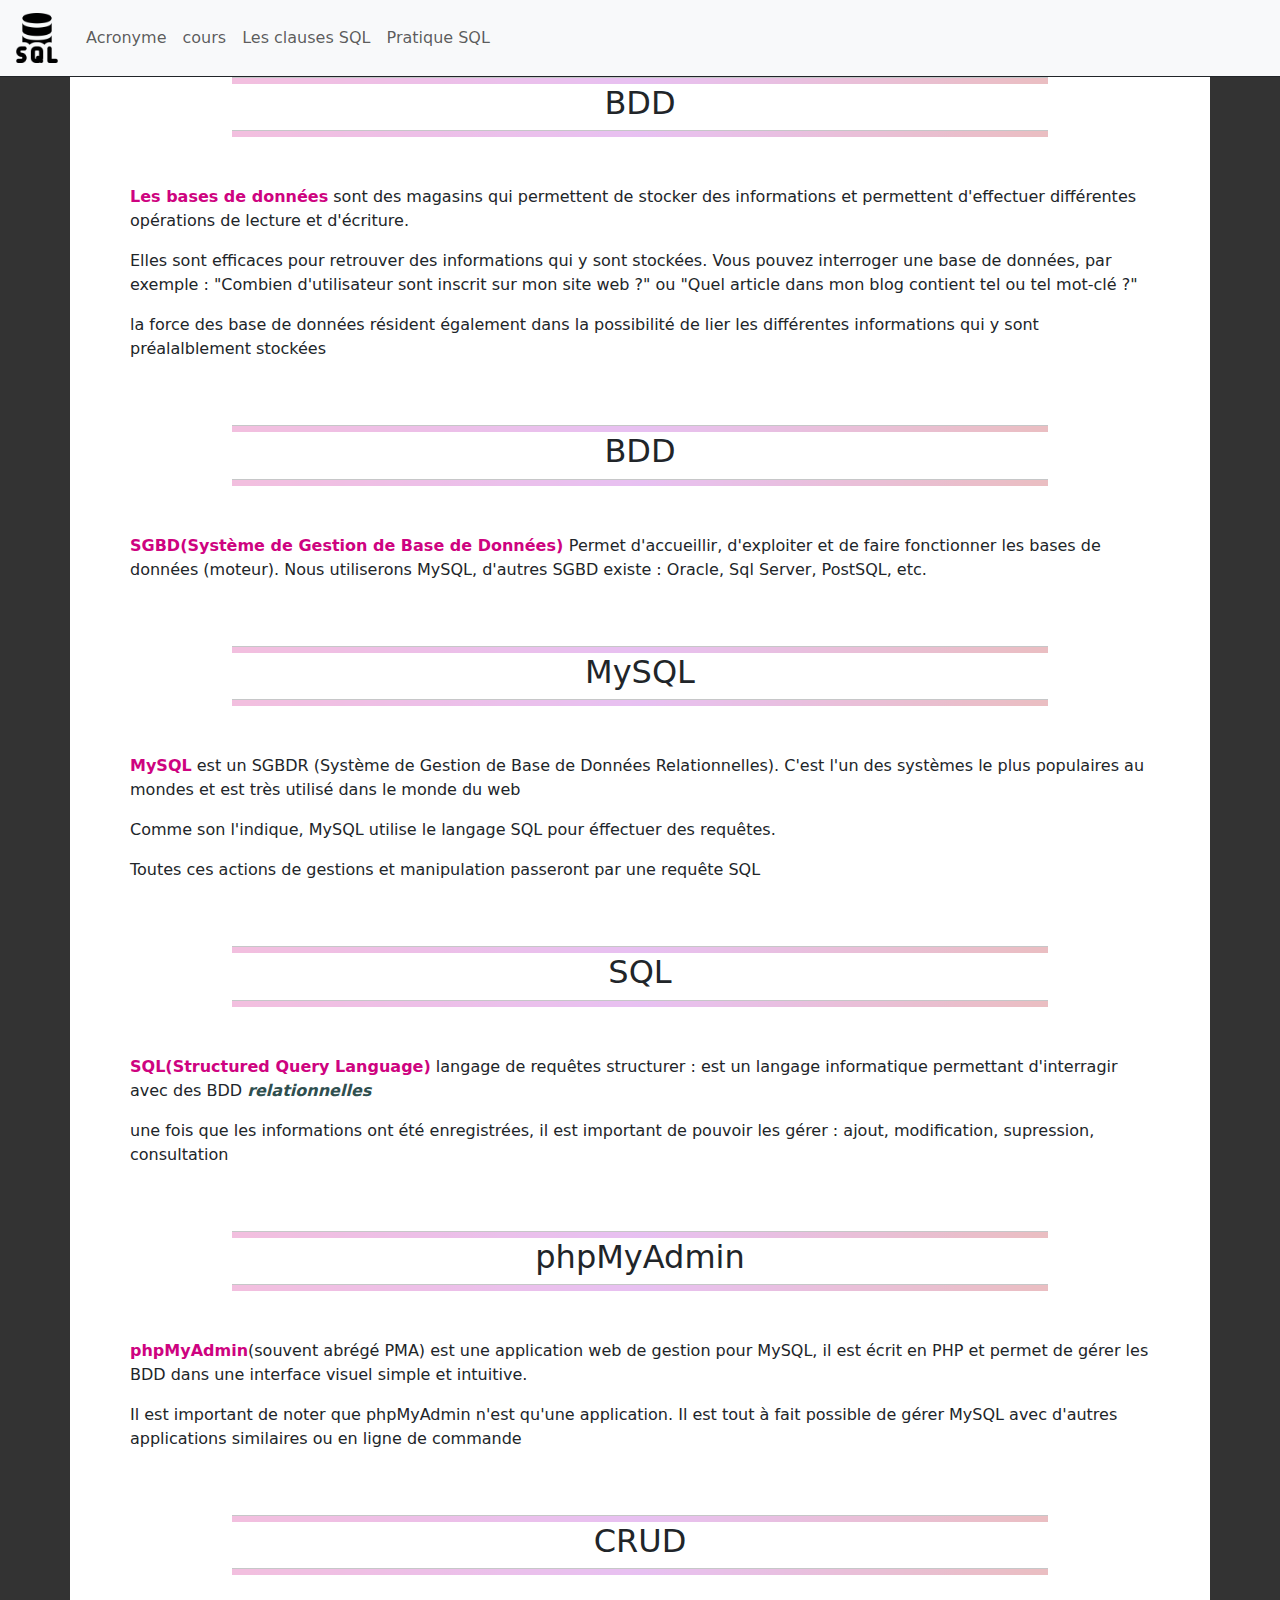
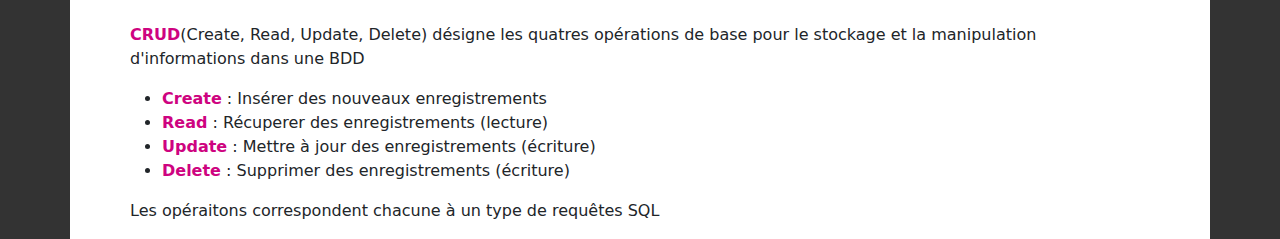
<file: 01_SQL/index.html>
<!DOCTYPE html>
<html lang="fr">
<head>
    <meta charset="UTF-8">
    <meta name="viewport" content="width=device-width, initial-scale=1.0">
    <!-- Link bootstrap -->
    <link href="https://cdn.jsdelivr.net/npm/bootstrap@5.3.3/dist/css/bootstrap.min.css" rel="stylesheet" integrity="sha384-QWTKZyjpPEjISv5WaRU9OFeRpok6YctnYmDr5pNlyT2bRjXh0JMhjY6hW+ALEwIH" crossorigin="anonymous">
    <!-- Google font -->
    <link rel="preconnect" href="https://fonts.googleapis.com">
    <link rel="preconnect" href="https://fonts.gstatic.com" crossorigin>
    <link href="https://fonts.googleapis.com/css2?family=Amatic+SC:wght@400;700&family=Open+Sans:ital,wght@0,300..800;1,300..800&display=swap" rel="stylesheet">
    <!-- feuille de style perso -->
    <link rel="stylesheet" href="assets/css/style.css">
    <title>Acronyme</title>
</head>
<body>
    <header>
        <nav class="navbar navbar-expand-sm navbar-light bg-light  border-bottom border-dark">
            <div class="container-fluid">
                 <a class="navbar-brand" href="#"><img src="assets/img/logo_sql.png" alt="logo"></a>
                 <button class="navbar-toggler d-lg-none" type="button" data-bs-toggle="collapse" data-bs-target="#collapsibleNavId" aria-controls="collapsibleNavId"
                      aria-expanded="false" aria-label="Toggle navigation">
                      <span class="navbar-toggler-icon"></span>
                 </button>
                 <div class="collapse navbar-collapse" id="collapsibleNavId">
                      <ul class="navbar-nav me-auto mt-2 mt-lg-0">
                           <li class="nav-item">
                                <a class="nav-link" href="index.html" >Acronyme</a>
                           </li>
                           <li class="nav-item">
                                <a class="nav-link" href="cours.html">cours</a>
                           </li>
                           <li class="nav-item">
                                <a class="nav-link" href="clause_sql.html">Les clauses SQL</a>
                           </li>
                           <li class="nav-item">
                                <a class="nav-link" href="pratique_sql.html">Pratique SQL</a>
                           </li>
                      </ul>
                 </div>
            </div>
       </nav>
    </header>
    <div class="container">
        <main>
            <div class="row px-5">
                <div class="col-sm-12 ">
                    <hr>
                        <h2 class="text-center">BDD</h2>
                    <hr>
                </div>
                <div class="col-sm-12 mt-5 ">
                    <p>
                        <strong>Les bases de données</strong> sont des magasins qui permettent de stocker des informations et permettent d'effectuer différentes opérations de lecture et d'écriture.
                    </p>
                    <p>
                        Elles sont efficaces pour retrouver des informations qui y sont stockées. Vous pouvez interroger une base de données, par exemple : "Combien d'utilisateur sont inscrit sur mon site web ?" ou "Quel article dans mon blog contient tel ou tel mot-clé ?"
                    </p>
                    <p>
                        la force des base de données résident également dans la possibilité de lier les différentes informations qui y sont préalalblement stockées
                    </p>
                </div>
            </div>
            <div class="row mt-5 px-5">
                <div class="col-sm-12 ">
                    <hr>
                        <h2 class="text-center">BDD</h2>
                    <hr>
                </div>
                <div class="col-sm-12 mt-5 ">
                    <p>
                        <strong>
                            <abbr>SGBD</abbr>(Système de Gestion de Base de Données)
                        </strong> Permet d'accueillir, d'exploiter et de faire fonctionner les bases de données (moteur). Nous utiliserons MySQL, d'autres SGBD existe : Oracle, Sql Server, PostSQL, etc.
                    </p>
                </div>
            </div>
            <div class="row mt-5 px-5">
                <div class="col-sm-12 ">
                    <hr>
                        <h2 class="text-center">MySQL</h2>
                    <hr>
                </div>
                <div class="col-sm-12 mt-5 ">
                    <p>
                        <strong>MySQL</strong>
                        est un SGBDR (Système de Gestion de Base de Données Relationnelles). C'est l'un des systèmes le plus populaires au mondes et est très utilisé dans le monde du web
                    </p>
                    <p>
                        Comme son l'indique, MySQL utilise le langage SQL pour éffectuer des requêtes.
                    </p>
                    <p>
                        Toutes ces actions de gestions et manipulation passeront par une requête SQL
                    </p>
                </div>
            </div>
            <div class="row mt-5 px-5">
                <div class="col-sm-12 ">
                    <hr>
                        <h2 class="text-center">SQL</h2>
                    <hr>
                </div>
                <div class="col-sm-12 mt-5 ">
                    <p>
                        <strong><abbr>SQL</abbr>(Structured Query Language)</strong> langage de requêtes structurer : est un langage informatique permettant d'interragir avec des BDD <strong><em>relationnelles</em></strong> 
                        
                    </p>
                    <p>une fois que les informations ont été enregistrées, il est important de pouvoir les gérer : ajout, modification, supression, consultation</p>
                </div>
            </div>
            <div class="row mt-5 px-5">
                <div class="col-sm-12 ">
                    <hr>
                        <h2 class="text-center">phpMyAdmin</h2>
                    <hr>
                </div>
                <div class="col-sm-12 mt-5 ">
                    <p><strong>phpMyAdmin</strong>(souvent abrégé PMA) est une  application web de gestion  pour MySQL, il est écrit en PHP et permet de gérer les BDD dans une interface visuel simple et intuitive.</p>
                    <p>Il est important  de noter que phpMyAdmin n'est qu'une application. Il est tout à fait possible de gérer MySQL avec d'autres applications similaires ou en ligne de commande</p>
                </div>
            </div>
            <div class="row mt-5 px-5">
                <div class="col-sm-12 ">
                    <hr>
                        <h2 class="text-center">CRUD</h2>
                    <hr>
                </div>
                <div class="col-sm-12 mt-5 ">
                    <p><strong>CRUD</strong>(Create, Read, Update, Delete) désigne les quatres opérations de base pour le stockage et la manipulation d'informations dans une BDD</p>
                    <ul>
                        <li><strong>Create</strong> : Insérer des nouveaux enregistrements</li>
                        <li><strong>Read</strong> : Récuperer des enregistrements (lecture)</li>
                        <li><strong>Update</strong> : Mettre à jour des enregistrements (écriture)</li>
                        <li><strong>Delete</strong> : Supprimer des enregistrements (écriture)</li>
                    </ul>
                    <p>Les opéraitons correspondent chacune à un type de requêtes SQL</p>
                </div>
            </div>
            

        </main>
    </div>







    <script src="https://cdn.jsdelivr.net/npm/bootstrap@5.3.3/dist/js/bootstrap.bundle.min.js" integrity="sha384-YvpcrYf0tY3lHB60NNkmXc5s9fDVZLESaAA55NDzOxhy9GkcIdslK1eN7N6jIeHz" crossorigin="anonymous"></script>
</body>
</html>
</file>
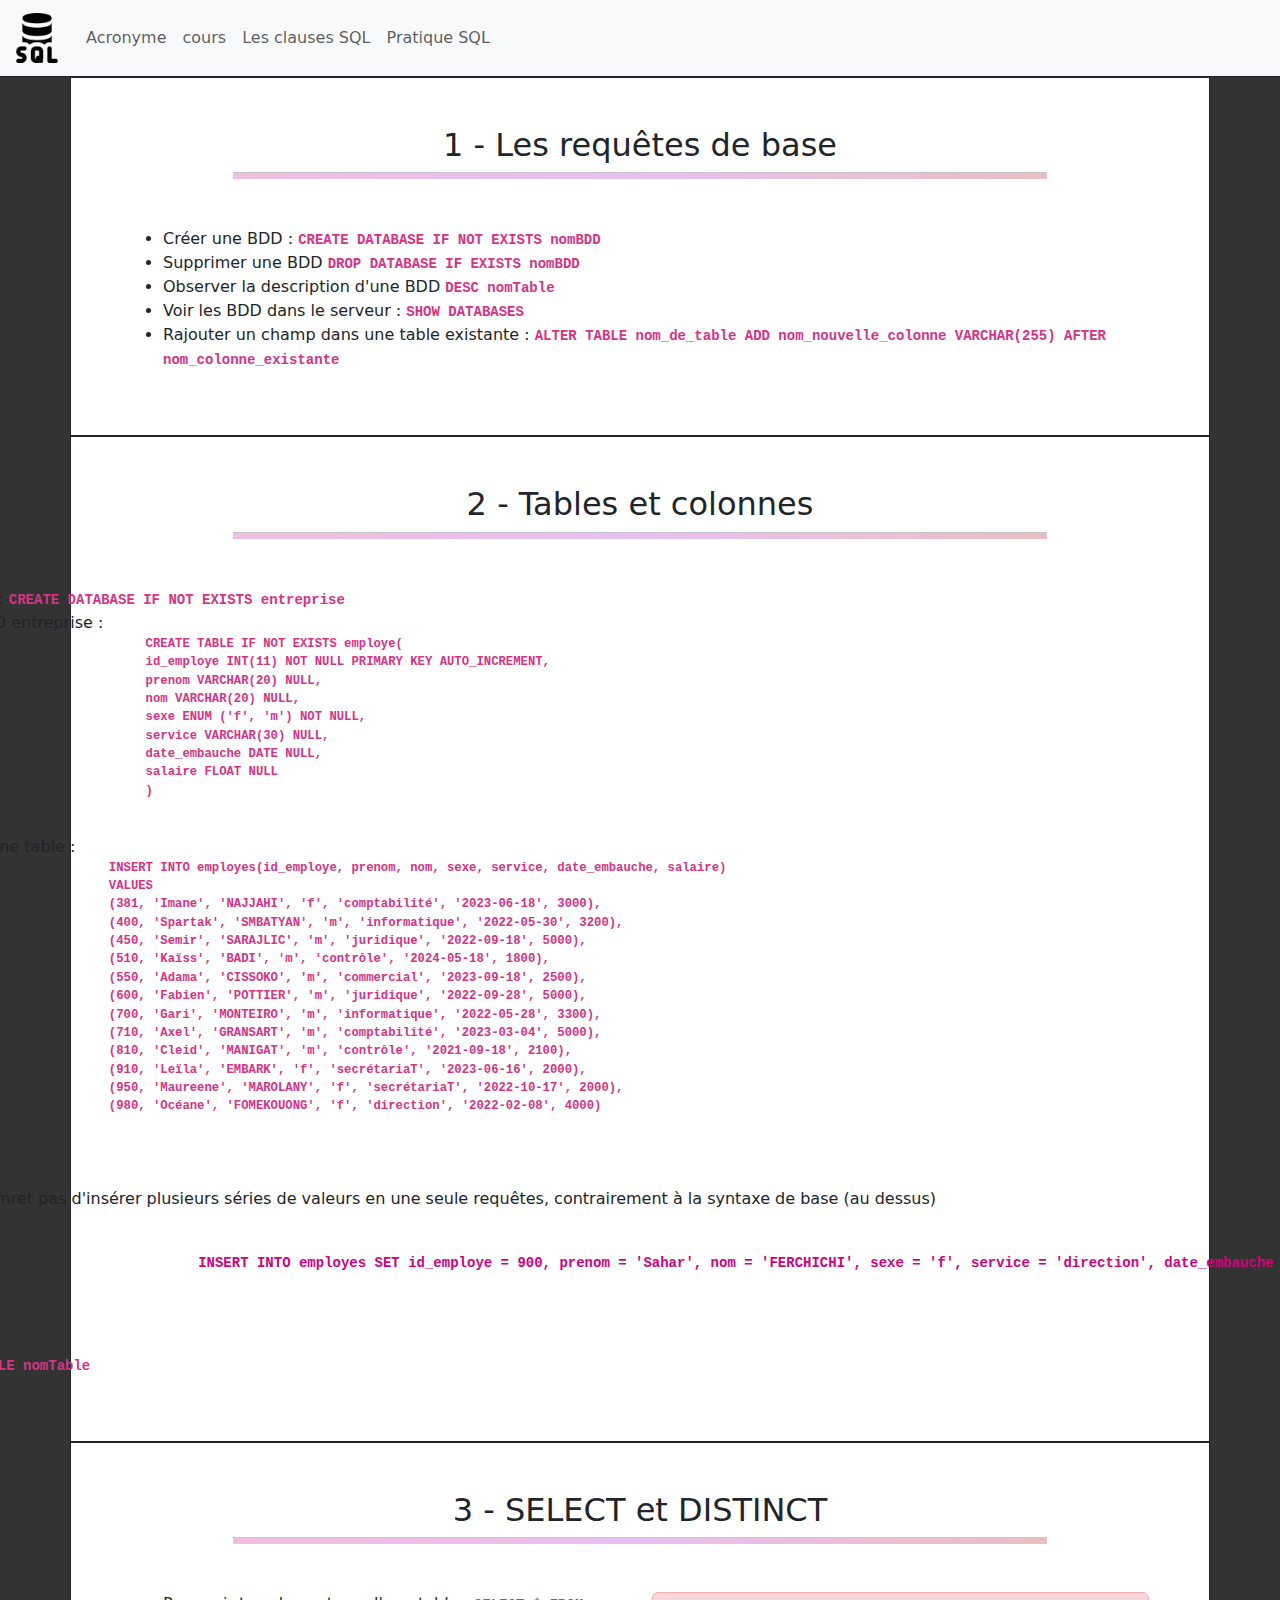
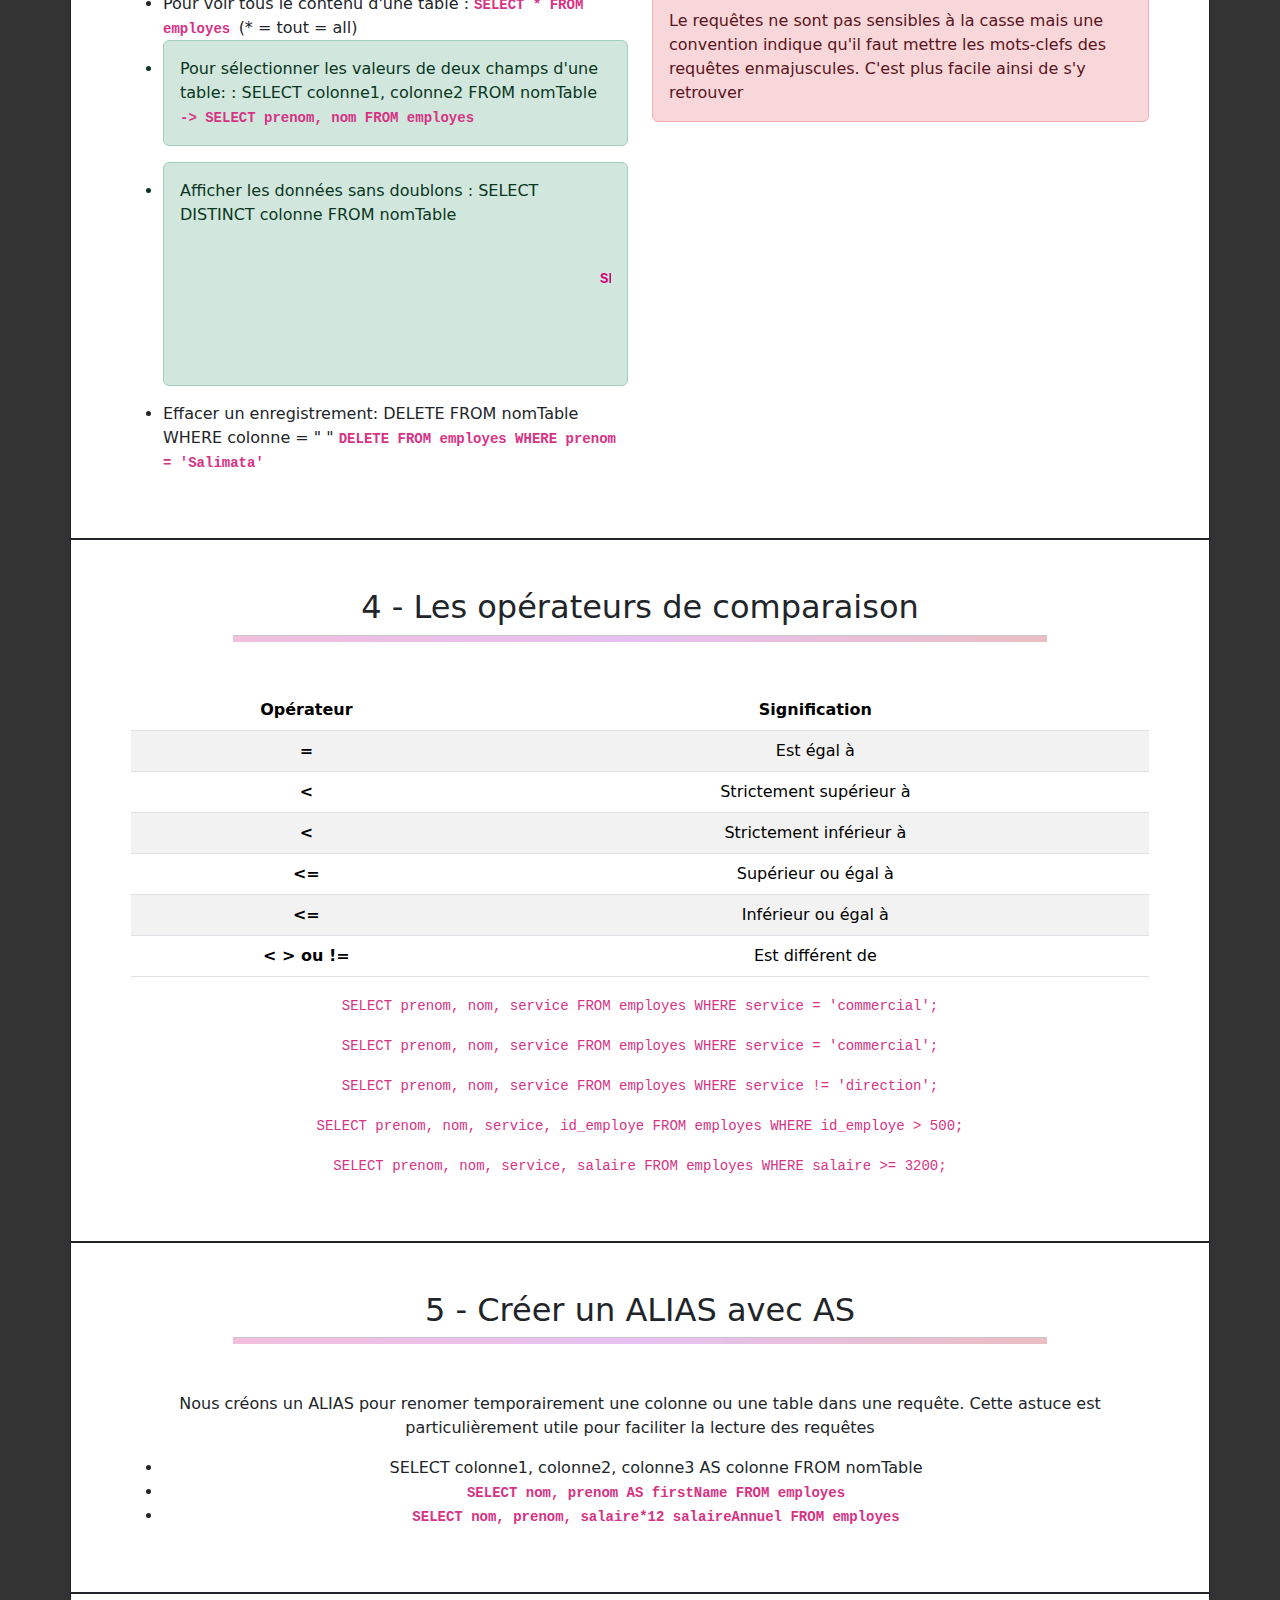
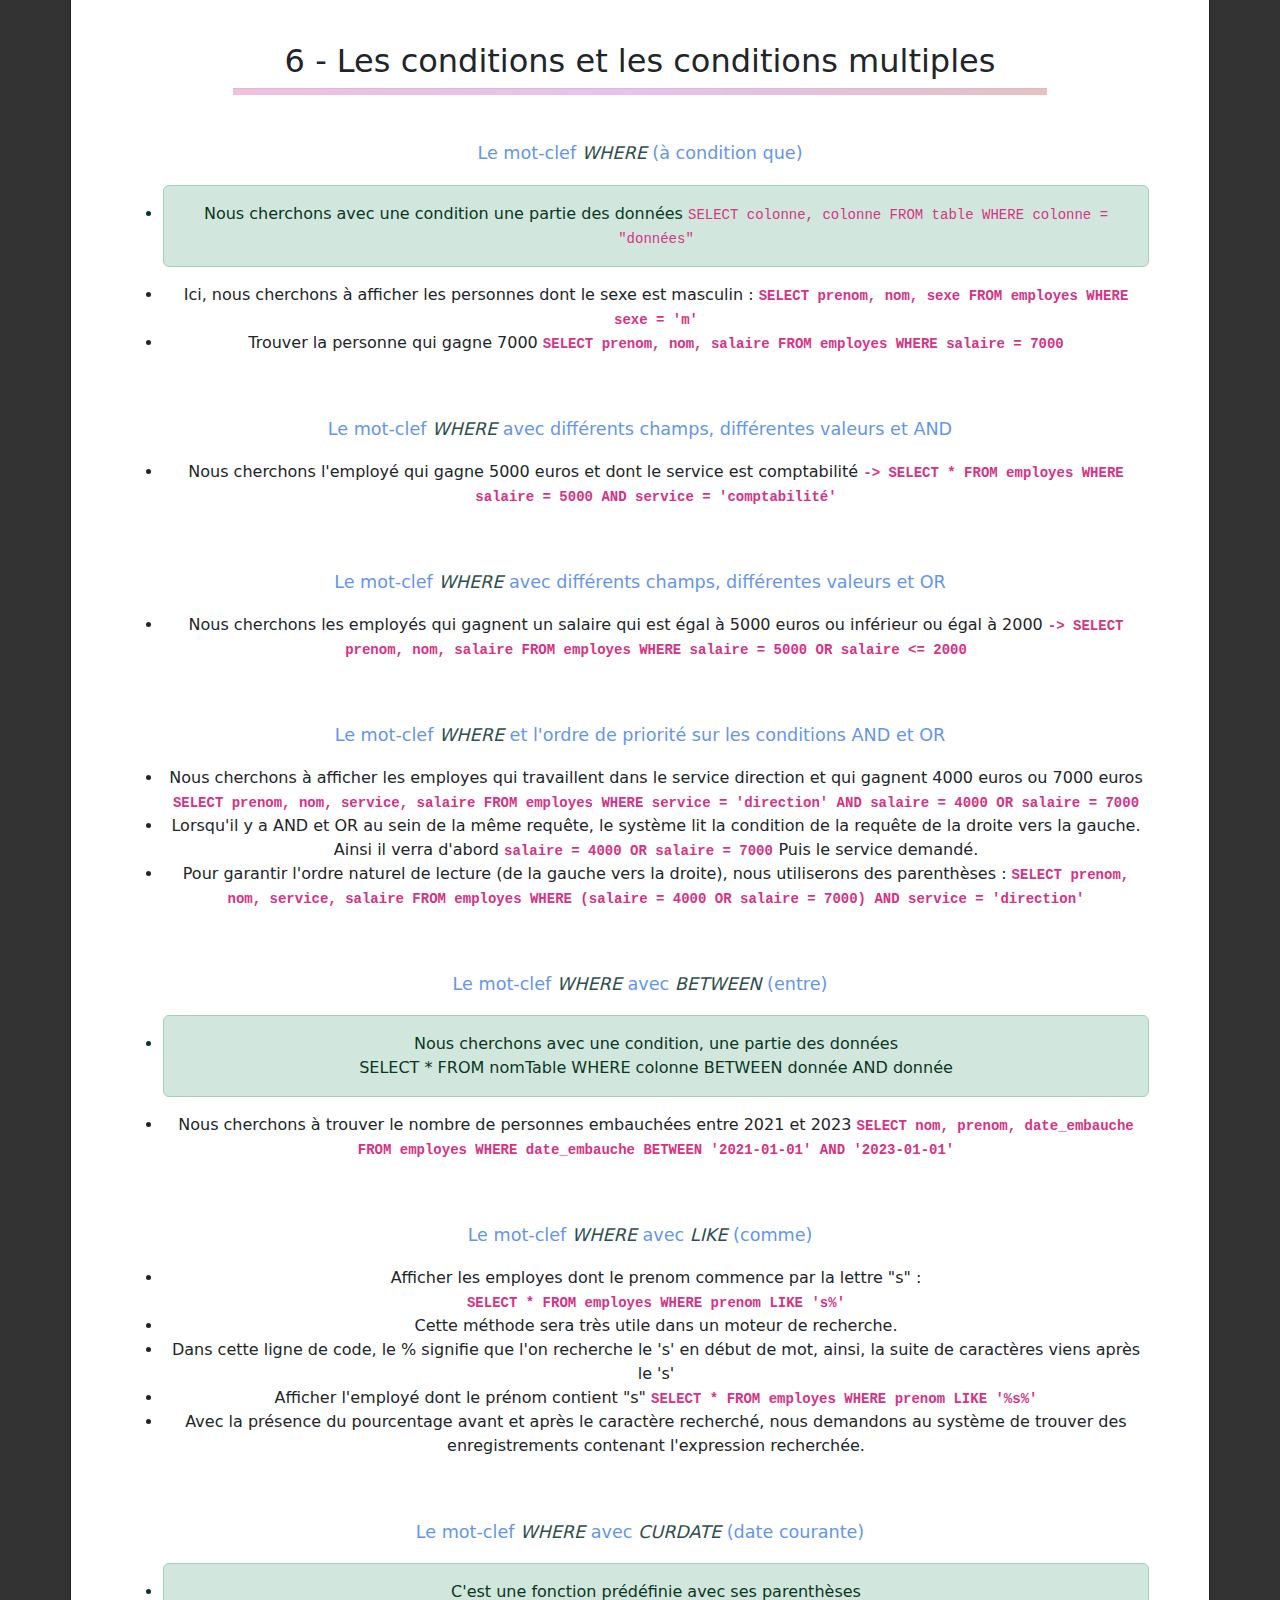
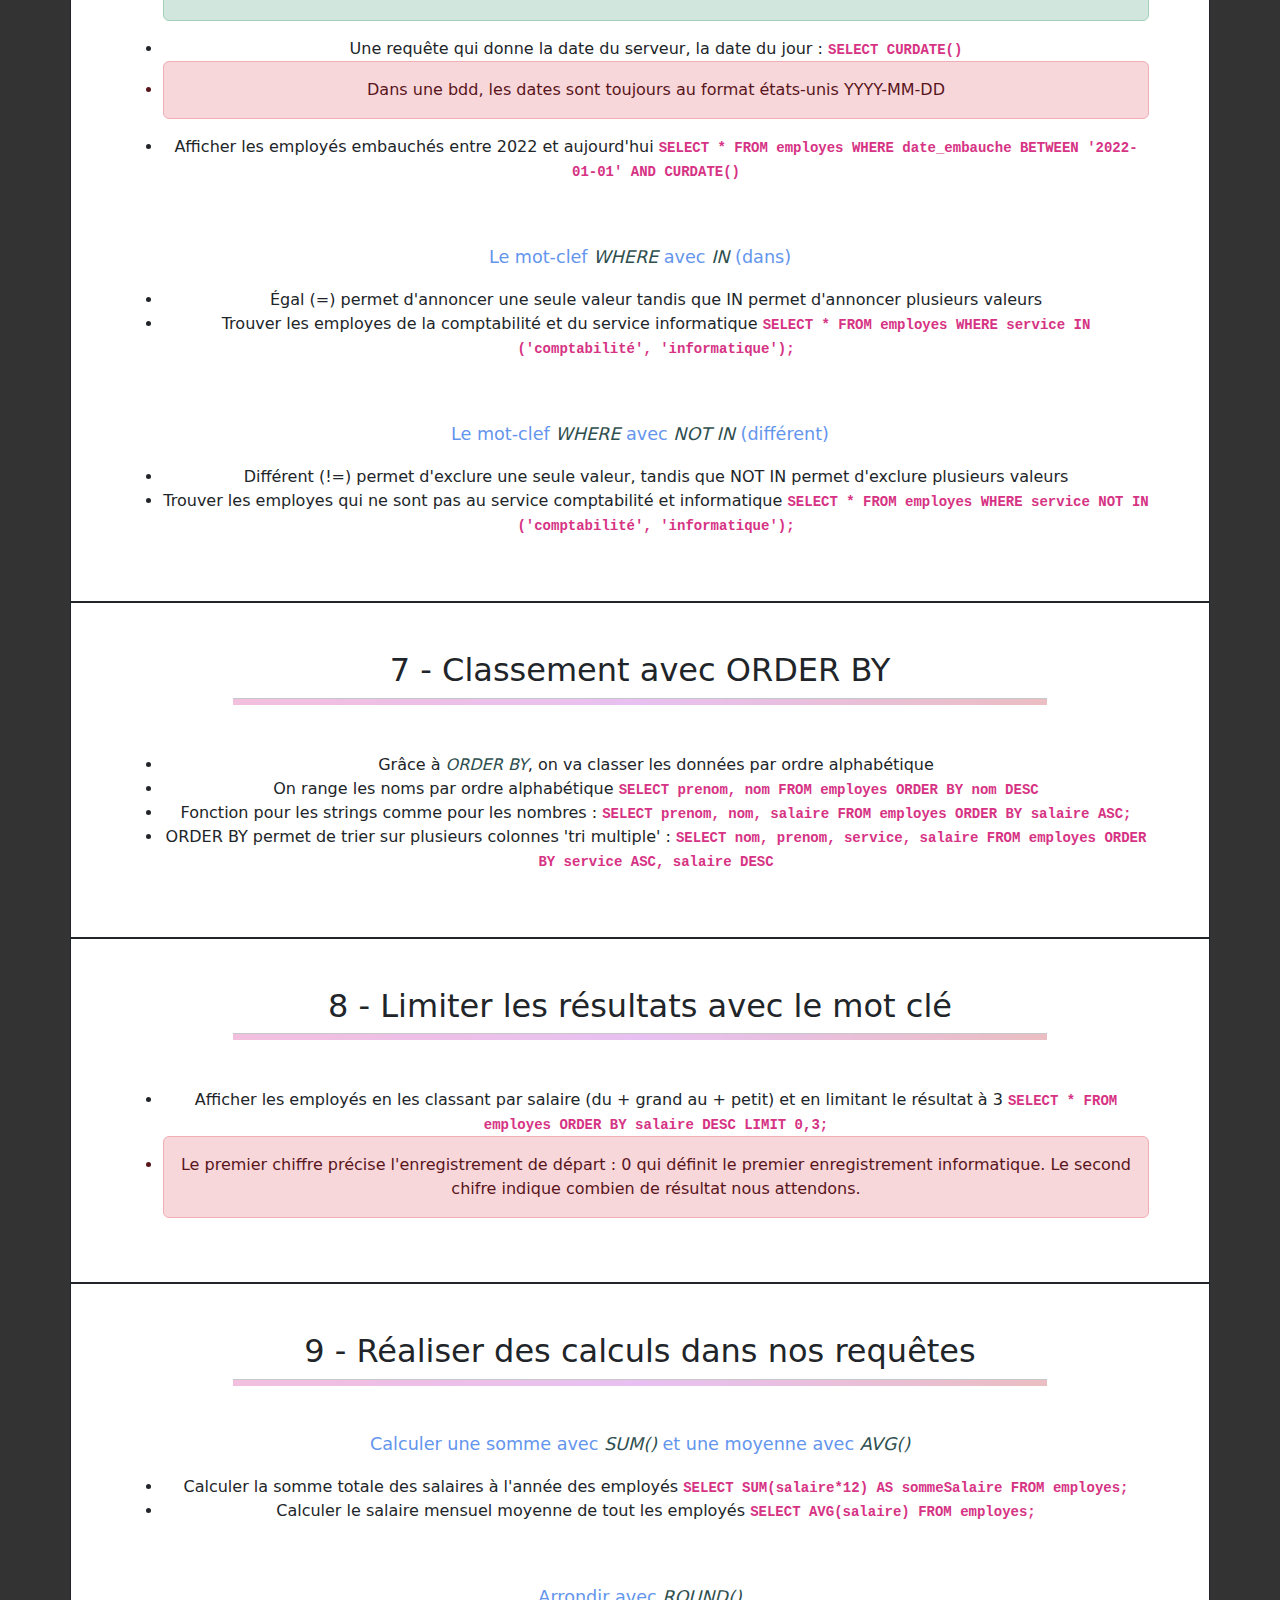
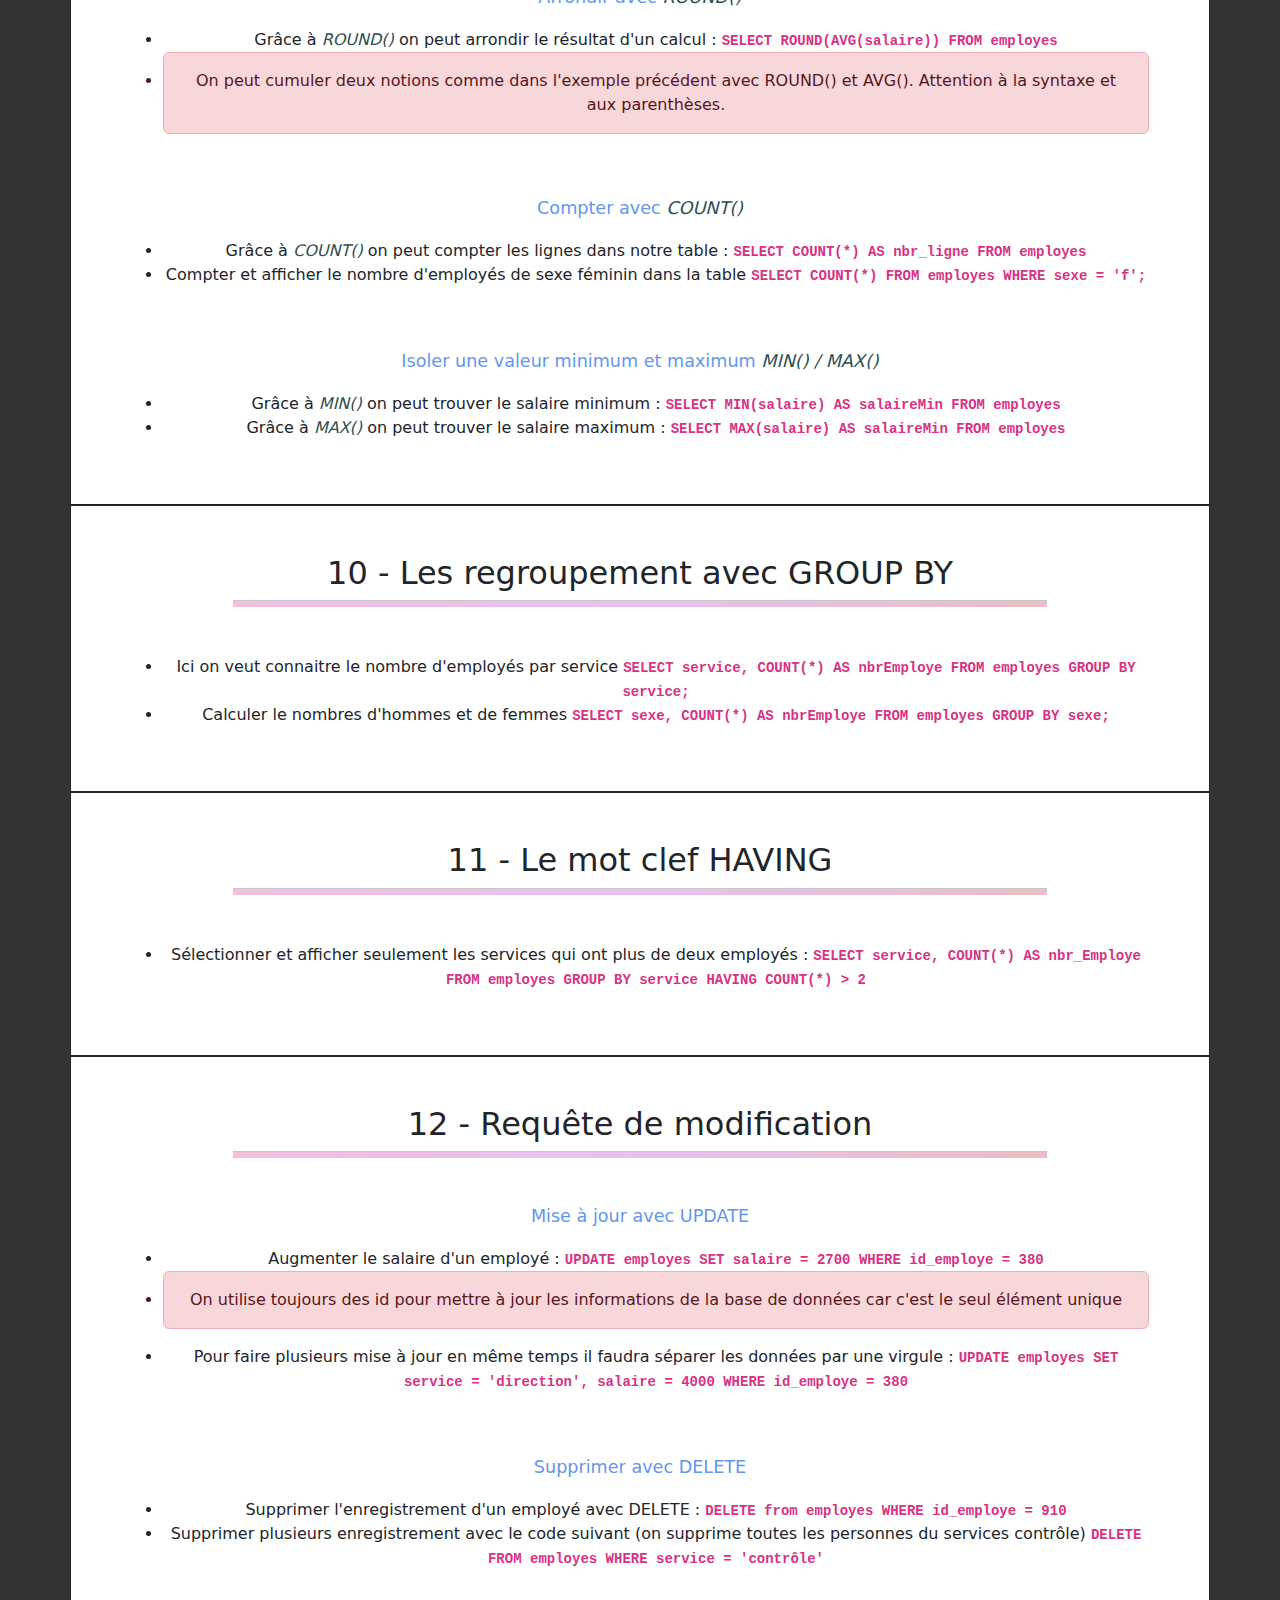
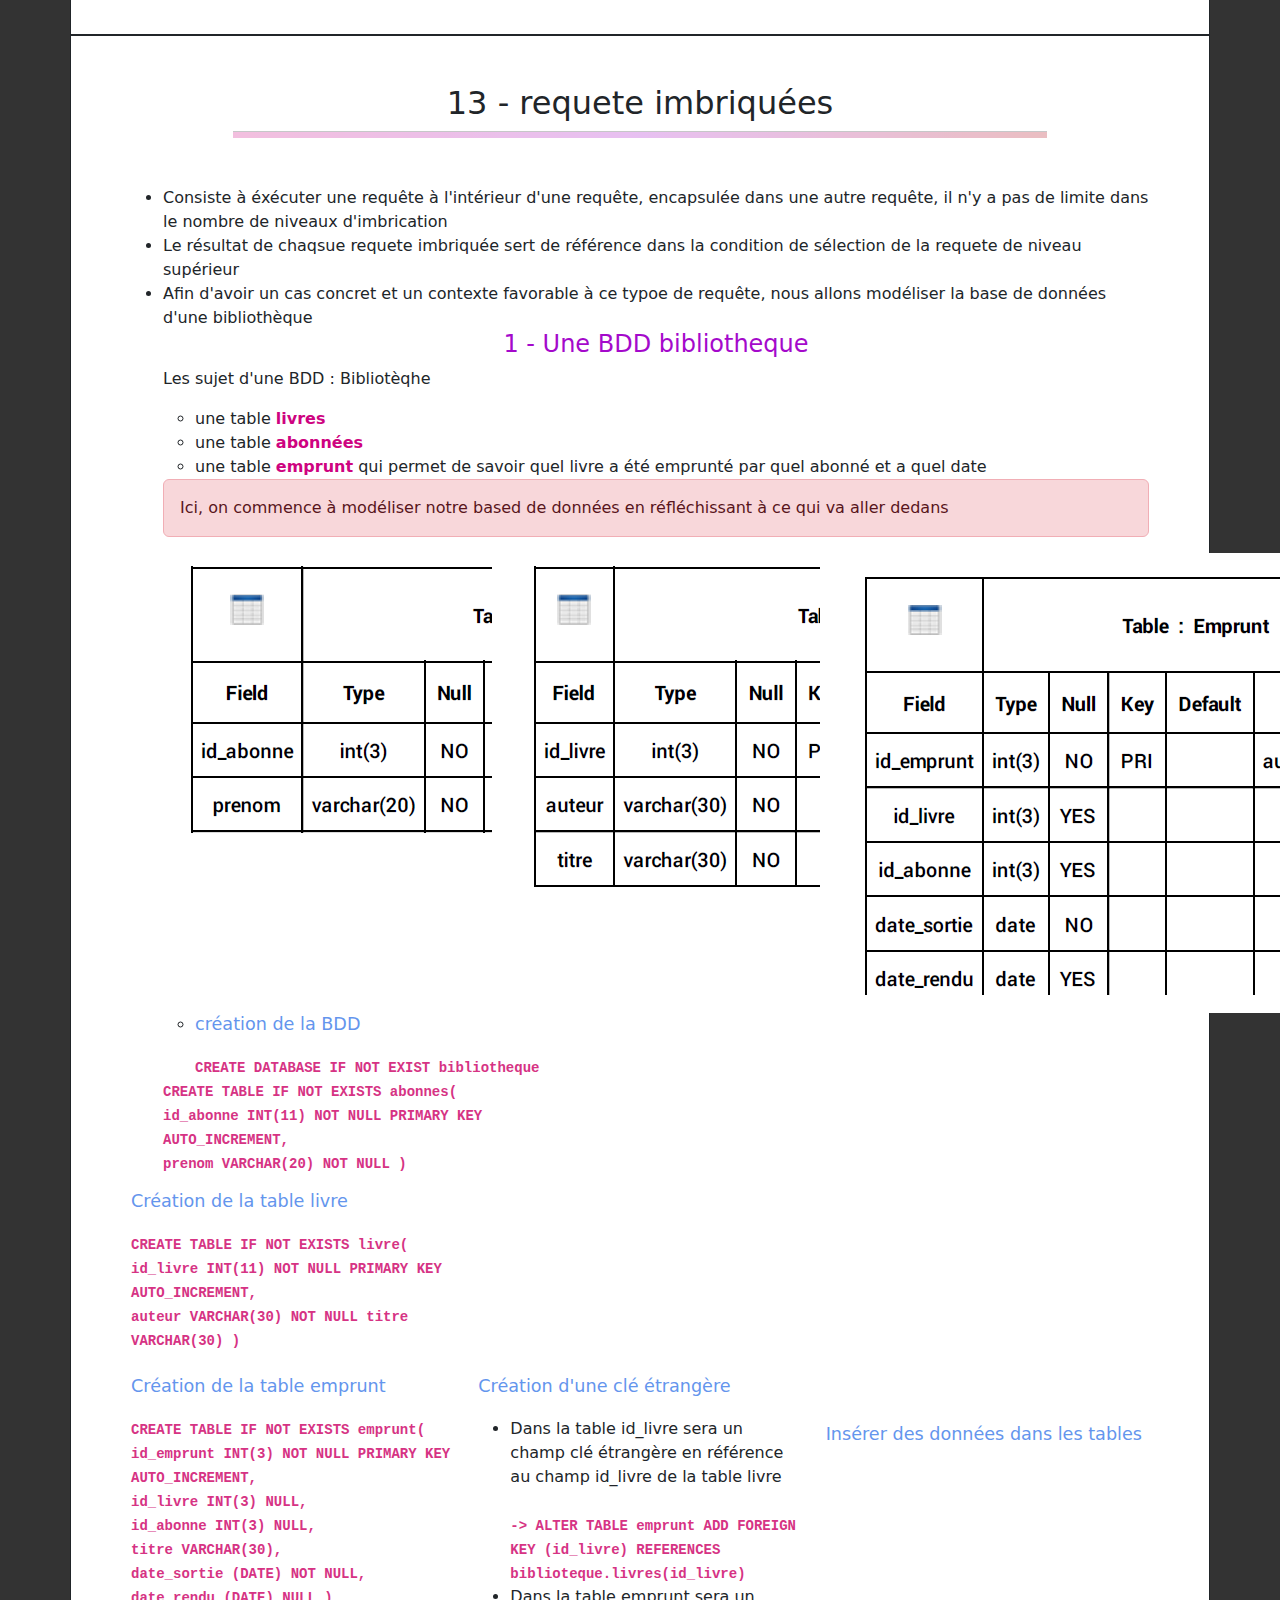
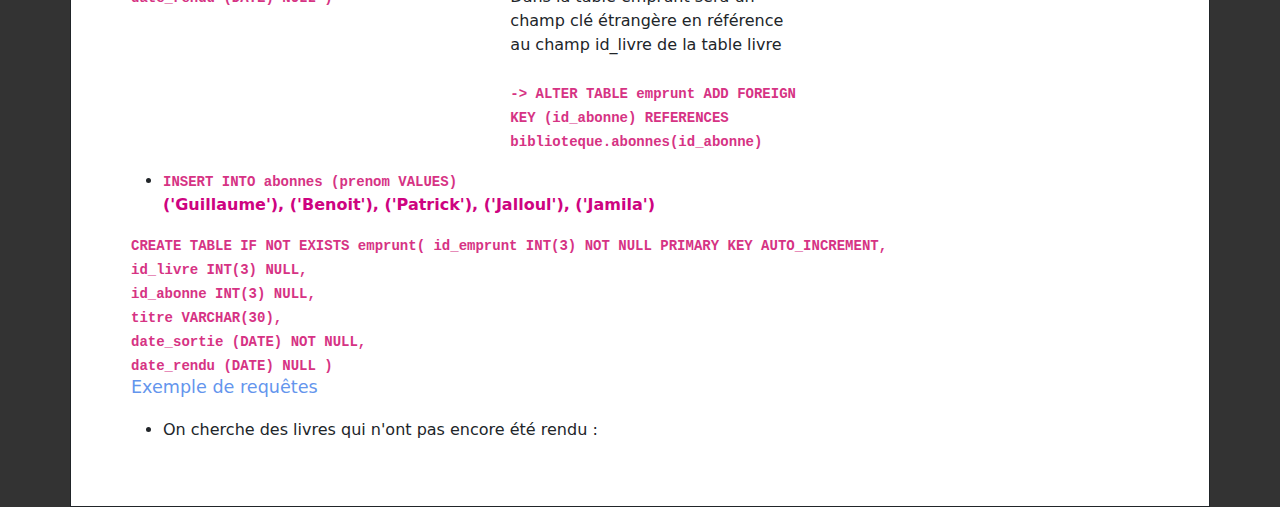
<file: 01_SQL/clause_SQL.html>
<!DOCTYPE html>
<html lang="fr">

<head>
     <meta charset="UTF-8">
     <meta name="viewport" content="width=device-width, initial-scale=1.0">
     <!-- Link bootstrap -->
     <link href="https://cdn.jsdelivr.net/npm/bootstrap@5.3.3/dist/css/bootstrap.min.css" rel="stylesheet"
          integrity="sha384-QWTKZyjpPEjISv5WaRU9OFeRpok6YctnYmDr5pNlyT2bRjXh0JMhjY6hW+ALEwIH" crossorigin="anonymous">
     <!-- Google font -->
     <link rel="preconnect" href="https://fonts.googleapis.com">
     <link rel="preconnect" href="https://fonts.gstatic.com" crossorigin>
     <link href="https://fonts.googleapis.com/css2?family=Amatic+SC:wght@400;700&family=Open+Sans:ital,wght@0,300..800;1,300..800&display=swap"
          rel="stylesheet">
     <!-- feuille de style perso -->
     <link rel="stylesheet" href="assets/css/style.css">
     <title>Acronyme</title>
</head>

<body>
     <header>
          <nav class="navbar navbar-expand-sm navbar-light bg-light  border-bottom border-dark">
               <div class="container-fluid">
                    <a class="navbar-brand" href="#"><img src="assets/img/logo_sql.png" alt="logo"></a>
                    <button class="navbar-toggler d-lg-none" type="button" data-bs-toggle="collapse"
                         data-bs-target="#collapsibleNavId" aria-controls="collapsibleNavId" aria-expanded="false"
                         aria-label="Toggle navigation">
                         <span class="navbar-toggler-icon"></span>
                    </button>
                    <div class="collapse navbar-collapse" id="collapsibleNavId">
                         <ul class="navbar-nav me-auto mt-2 mt-lg-0">
                              <li class="nav-item">
                                   <a class="nav-link" href="index.html">Acronyme</a>
                              </li>
                              <li class="nav-item">
                                   <a class="nav-link" href="cours.html">cours</a>
                              </li>
                              <li class="nav-item">
                                   <a class="nav-link" href="clause_sql.html">Les clauses SQL</a>
                              </li>
                              <li class="nav-item">
                                   <a class="nav-link" href="pratique_sql.html">Pratique SQL</a>
                              </li>
                         </ul>
                    </div>
               </div>
          </nav>
     </header>
     <div class="container">
          <main>
               <div class="row border border-dark p-5">
                    <div class="col-sm-12">
                         <h2 class="text-center ">1 - Les requêtes de base</h2>
                         <hr>
                    </div>
                    <div class="col-sm-12 d-flex justify-content-center mt-5">
                         <ul>
                              <li>
                                   Créer une BDD : <strong><code>CREATE DATABASE IF NOT EXISTS nomBDD</code></strong>
                              </li>
                              <li>
                                   Supprimer une BDD <strong><code>DROP DATABASE IF EXISTS nomBDD</code></strong>
                              </li>
                              <li>
                                   Observer la description d'une BDD <strong><code>DESC nomTable</code></strong>
                              </li>
                              <li>
                                   Voir les BDD dans le serveur : <strong><code>SHOW DATABASES</code></strong>
                              </li>
                              <li>
                                   Rajouter un champ dans une table existante : <strong> <code> ALTER TABLE nom_de_table ADD nom_nouvelle_colonne VARCHAR(255) AFTER nom_colonne_existante</code></strong>
                              </li>
                         </ul>
                    </div>
               </div>
               <div class="row border border-dark p-5">
                    <div class="col-sm-12">
                         <h2 class="text-center ">2 - Tables et colonnes</h2>
                         <hr>
                    </div>
                    <div class="col-sm-12 d-flex justify-content-center mt-5">
                         <ul>
                              <li>
                                   Créer une BDD 'entreprise' :
                                   <strong>
                                        <code>
                                             CREATE DATABASE IF NOT EXISTS entreprise
                                        </code>
                                   </strong>
                              </li>
                              <li>
                                   Créer une table dans la BDD entreprise : 
                                   <strong>
                                        <code>
                                             <pre>
                                                  CREATE TABLE IF NOT EXISTS employe(
                                                  id_employe INT(11) NOT NULL PRIMARY KEY AUTO_INCREMENT, 
                                                  prenom VARCHAR(20) NULL, 
                                                  nom VARCHAR(20) NULL, 
                                                  sexe ENUM ('f', 'm') NOT NULL, 
                                                  service VARCHAR(30) NULL, 
                                                  date_embauche DATE NULL, 
                                                  salaire FLOAT NULL 
                                                  )
                                             </pre>
                                        </code>
                                   </strong>
                              </li>
                              <li>
                                   Insérer des données dans une table :
                                   <strong>
                                        <code>
                                             <pre>
                                             INSERT INTO employes(id_employe, prenom, nom, sexe, service, date_embauche, salaire) 
                                             VALUES 
                                             (381, 'Imane', 'NAJJAHI', 'f', 'comptabilité', '2023-06-18', 3000),
                                             (400, 'Spartak', 'SMBATYAN', 'm', 'informatique', '2022-05-30', 3200),
                                             (450, 'Semir', 'SARAJLIC', 'm', 'juridique', '2022-09-18', 5000),
                                             (510, 'Kaïss', 'BADI', 'm', 'contrôle', '2024-05-18', 1800),
                                             (550, 'Adama', 'CISSOKO', 'm', 'commercial', '2023-09-18', 2500),
                                             (600, 'Fabien', 'POTTIER', 'm', 'juridique', '2022-09-28', 5000),
                                             (700, 'Gari', 'MONTEIRO', 'm', 'informatique', '2022-05-28', 3300),
                                             (710, 'Axel', 'GRANSART', 'm', 'comptabilité', '2023-03-04', 5000),
                                             (810, 'Cleid', 'MANIGAT', 'm', 'contrôle', '2021-09-18', 2100),
                                             (910, 'Leïla', 'EMBARK', 'f', 'secrétariaT', '2023-06-16', 2000),
                                             (950, 'Maureene', 'MAROLANY', 'f', 'secrétariaT', '2022-10-17', 2000),
                                             (980, 'Océane', 'FOMEKOUONG', 'f', 'direction', '2022-02-08', 4000)
                                             
                                             
                                             </pre>
                                        </code>
                                   </strong>

                              </li>
                              <li>
                                   Syntaxe alternative : ne pemret pas d'insérer plusieurs séries de valeurs en une seule
                                   requêtes, contrairement à la syntaxe de base (au dessus)
                                   <pre>
                                        <strong>
                                             <code>
                                                  INSERT INTO employes SET id_employe = 900, prenom = 'Sahar', nom = 'FERCHICHI', sexe = 'f', service = 'direction', date_embauche = '2022-06-06', salaire = 7000
                                             </code>
                                        </strong>
                                   </pre>
                              </li>
                              <li>
                                   Effacer une table : 
                                   <strong>
                                        <code>
                                             DROP TABLE nomTable
                                        </code>
                                   </strong>
                              </li>
                         </ul>
                    </div>
               </div>
               <div class="row border border-dark p-5">
                    <div class="col-sm-12">
                         <h2 class="text-center ">3 - SELECT et DISTINCT</h2>
                         <hr>
                    </div>
                    <div class="col-sm-12 col-md-6 mt-5">
                         <ul>
                              <li>Pour voir tous le contenu d'une table :
                                   <strong>
                                        <code>
                                             SELECT * FROM employes
                                        </code>
                                   </strong> 
                                   (* = tout = all)
                              </li>
                              <li class="alert alert-success ">
                                   Pour sélectionner les valeurs de deux champs d'une table:                                   :
                                   SELECT colonne1, colonne2 FROM nomTable <br>
                                   <strong>
                                        <code>
                                             -> SELECT prenom, nom FROM employes
                                        </code>
                                   </strong>
                              </li>
                              <li class="alert alert-success ">
                                   Afficher les données sans doublons : SELECT DISTINCT colonne FROM nomTable
                                   <pre>
                                        <strong>
                                             <code>
                                                  SELECT DISTINCT service FROM employes
                                             </code>
                                        </strong>
                                   </pre>
                              </li>
                              <li>
                                   Effacer un enregistrement: DELETE FROM nomTable WHERE colonne = " "
                                   <strong><code>DELETE FROM employes WHERE prenom = 'Salimata'</code></strong>
                              </li>
                         </ul>
                    </div>
                    <div class="col-sm-12 col-md-6 mt-5">
                         <p class="alert alert-danger">
                              Le requêtes ne sont pas sensibles à la casse mais une convention indique qu'il faut mettre
                              les mots-clefs des requêtes enmajuscules. C'est plus facile ainsi de s'y retrouver
                         </p>
                    </div>
               </div>
               <div class="row border border-dark p-5">
                    <div class="col-sm-12">
                         <h2 class="text-center ">4 - Les opérateurs de comparaison</h2>
                         <hr>
                    </div>
                    <div class="col-sm-12 mt-5 text-center">
                         <table class="table table-striped table-hover">
                              <thead>
                                   <tr>
                                        <th scope="col">Opérateur</th>
                                        <th scope="col">Signification</th>
                                   </tr>
                              </thead>
                              <tbody>
                                   <tr>
                                        <th scope="row">=</th>
                                        <td>Est égal à</td>
                                   </tr>
                                   <tr>
                                        <th scope="row">&lt;</th>
                                        <td>Strictement supérieur à</td>
                                   </tr>
                                   <tr>
                                        <th scope="row">&lt;</th>
                                        <td>Strictement inférieur à</td>
                                   </tr>
                                   <tr>
                                        <th scope="row">&lt;=</th>
                                        <td>Supérieur ou égal à</td>
                                   </tr>
                                   <tr>
                                        <th scope="row">&lt;=</th>
                                        <td>Inférieur ou égal à</td>
                                   </tr>
                                   <tr>
                                        <th scope="row">&lt; &gt; ou !=</th>
                                        <td>Est différent de </td>
                                   </tr>
                              </tbody>
                         </table>
                         <p><code>SELECT prenom, nom, service FROM employes WHERE service = 'commercial';</code></p>
                         <p><code>SELECT prenom, nom, service FROM employes WHERE service = 'commercial';</code></p>
                         <p><code>SELECT prenom, nom, service FROM employes WHERE service != 'direction';</code></p>
                         <p><code>SELECT prenom, nom, service, id_employe FROM employes WHERE id_employe > 500;</code>
                         </p>
                         <p><code>SELECT prenom, nom, service, salaire FROM employes WHERE salaire >= 3200;</code></p>
                    </div>
               </div>
               <div class="row border border-dark p-5">
                    <div class="col-sm-12">
                         <h2 class="text-center ">5 - Créer un ALIAS avec AS</h2>
                         <hr>
                    </div>
                    <div class="col-sm-12 mt-5 text-center">
                         <p>Nous créons un ALIAS pour renomer temporairement une colonne ou une table dans une requête.
                              Cette astuce est particulièrement utile pour faciliter la lecture des requêtes
                         </p>
                         <ul>
                              <li>SELECT colonne1, colonne2, colonne3 AS colonne FROM nomTable</li>
                              <li>
                                   <strong>
                                        <code>
                                             SELECT nom, prenom AS firstName FROM employes
                                             
                                        </code>
                                   </strong>
                              </li>
                              <li>
                                   <strong>
                                        <code>
                                             SELECT nom, prenom, salaire*12 salaireAnnuel FROM employes
                                             
                                        </code>
                                   </strong>
                              </li>
                         </ul>

                    </div>
               </div>
               <div class="row border border-dark p-5">
                    <div class="col-sm-12">
                         <h2 class="text-center ">6 - Les conditions et les conditions multiples</h2>
                         <hr>
                    </div>
                    <div class="col-sm-12 mt-5 text-center">
                         <h6 class="text-center">Le mot-clef <em>WHERE</em> (à condition que) </h6>
                         <ul>
                              <li class="alert alert-success">
                                   Nous cherchons avec une condition une partie des données
                                   <code>
                                        SELECT colonne, colonne FROM table WHERE colonne = "données"
                                   </code>
                              </li>
                              <li>
                                   Ici, nous cherchons à afficher les personnes dont le sexe est masculin :
                                   <strong>
                                        <code> SELECT prenom, nom, sexe FROM employes WHERE sexe = 'm'</code>
                                   </strong>
                              </li>
                              <li>
                                   Trouver la personne qui gagne 7000
                                   <strong>
                                        <code> SELECT prenom, nom, salaire FROM employes WHERE salaire = 7000</code>
                                   </strong>
                              </li>
                         </ul>
                    </div>
                    <div class="col-sm-12 mt-5 text-center">
                         <h6 class="text-center">Le mot-clef <em>WHERE</em> avec différents champs, différentes valeurs
                              et AND </h6>
                         <ul>
                              <li>
                                   Nous cherchons l'employé qui gagne 5000 euros et dont le service est comptabilité
                                   <strong>
                                        <code>
                                             -> SELECT * FROM employes WHERE salaire = 5000 AND service = 'comptabilité'
                                        </code>
                                   </strong>
                              </li>
                         </ul>
                    </div>
                    <div class="col-sm-12 mt-5 text-center">
                         <h6 class="text-center">Le mot-clef <em>WHERE</em> avec différents champs, différentes valeurs
                              et OR </h6>
                         <ul>
                              <li>
                                   Nous cherchons les employés qui gagnent un salaire qui est égal à 5000 euros ou inférieur ou égal à 2000
                                   <strong>
                                        <code>
                                             -> SELECT prenom, nom, salaire FROM employes WHERE salaire = 5000 OR salaire &lt;= 2000
                                        </code>
                                   </strong>
                              </li>
                         </ul>
                    </div>
                    <div class="col-sm-12 mt-5 text-center">
                         <h6 class="text-center">Le mot-clef <em>WHERE</em> et  l'ordre de priorité sur les conditions AND et OR </h6>
                         <ul>
                              <li> Nous cherchons à afficher les employes qui travaillent dans le service direction et qui gagnent 4000 euros ou 7000 euros
                                   <strong>
                                        <code>
                                             SELECT prenom, nom, service, salaire FROM employes WHERE service = 'direction' AND salaire = 4000 OR salaire = 7000 
                                        </code>
                                   </strong>
                              </li>
                              <li>
                                   Lorsqu'il y a AND et OR au sein de la même requête, le système lit la condition de la requête de la droite vers la gauche. Ainsi il verra d'abord
                                   <strong>
                                        <code>salaire = 4000 OR salaire = 7000</code>
                                   </strong>
                                   Puis le service demandé.
                              </li>
                              <li>
                                   Pour garantir l'ordre naturel de lecture (de la gauche vers la droite), nous utiliserons des parenthèses :
                                   <strong>
                                        <code>
                                             SELECT prenom, nom, service, salaire FROM employes WHERE (salaire = 4000 OR salaire = 7000) AND service = 'direction'
                                        </code>
                                   </strong>
                              </li>
                         </ul>
                    </div>
                    <div class="col-sm-12 mt-5 text-center">
                         <h6 class="text-center">Le mot-clef <em>WHERE</em> avec <em>BETWEEN</em> (entre) </h6>
                         <ul>
                              <li class="alert alert-success">Nous cherchons avec une condition, une partie des données
                                   <br>
                                   SELECT * FROM nomTable WHERE colonne BETWEEN donnée AND donnée

                              </li>
                              <li>
                                   Nous cherchons à trouver le nombre de personnes embauchées entre 2021 et 2023
                                   <strong>
                                        <code>
                                             SELECT nom, prenom, date_embauche FROM employes WHERE date_embauche BETWEEN '2021-01-01' AND '2023-01-01'
                                        </code>
                                   </strong>
                              </li>
                         </ul>
                    </div>
                    <div class="col-sm-12 mt-5 text-center">
                         <h6 class="text-center">Le mot-clef <em>WHERE</em> avec <em>LIKE</em> (comme) </h6>
                         <ul>
                              <li>Afficher les employes dont le prenom commence par la lettre "s" : <br>
                                   <strong>
                                        <code>
                                             SELECT * FROM employes WHERE prenom LIKE 's%'
                                        </code>
                                   </strong>
                              </li>
                              <li>Cette méthode sera très utile dans un moteur de recherche.</li>
                              <li>
                                   Dans cette ligne de code, le % signifie que l'on recherche le 's' en début de mot, ainsi, la suite de caractères viens après le 's'
                              </li>
                              <li>
                                   Afficher l'employé dont le prénom contient "s"
                                   <strong>
                                        <code>
                                             SELECT * FROM employes WHERE prenom LIKE '%s%'
                                        </code>
                                   </strong>
                              </li>
                              <li>
                                   Avec la présence du pourcentage avant et après le caractère recherché, nous demandons au système de trouver des enregistrements contenant l'expression recherchée.
                              </li>
                         </ul>
                    </div>
                    <div class="col-sm-12 mt-5 text-center">
                         <h6 class="text-center">Le mot-clef <em>WHERE</em> avec <em>CURDATE</em> (date courante) </h6>
                         <ul>
                              <li class="alert alert-success">
                                   C'est une fonction prédéfinie avec ses parenthèses  
                              </li>
                              <li>
                                   Une requête qui donne la date du serveur, la date du jour :
                                   <strong>
                                        <code>
                                             SELECT CURDATE()
                                        </code>
                                   </strong>
                              </li>
                              <li class="alert alert-danger">
                                   Dans une bdd, les dates sont toujours au format états-unis YYYY-MM-DD
                              </li>
                              <li>
                                   Afficher les employés embauchés entre 2022 et aujourd'hui
                                   <strong>
                                        <code>
                                             SELECT * FROM employes WHERE date_embauche BETWEEN '2022-01-01' AND CURDATE()
                                        </code>
                                   </strong>
                              </li>
                         </ul>
                    </div>
                    <div class="col-sm-12 mt-5 text-center">
                         <h6 class="text-center">Le mot-clef <em>WHERE</em> avec <em>IN</em> (dans) </h6>
                         <ul>
                             <li>
                              Égal (=) permet d'annoncer une seule valeur tandis que IN permet d'annoncer plusieurs valeurs
                             </li>
                             <li>
                              Trouver les employes de la comptabilité et du service informatique
                              <strong>
                                   <code>
                                        SELECT * FROM employes WHERE service IN ('comptabilité', 'informatique');
                                   </code>
                              </strong>
                             </li> 
                         </ul>
                    </div>
                    <div class="col-sm-12 mt-5 text-center">
                         <h6 class="text-center">Le mot-clef <em>WHERE</em> avec <em>NOT IN</em> (différent) </h6>
                         <ul>
                             <li>
                              Différent (!=) permet d'exclure une seule valeur, tandis que NOT IN permet d'exclure plusieurs valeurs
                             </li>
                             <li>
                              Trouver les employes qui ne sont pas au service comptabilité et informatique
                              <strong>
                                   <code>
                                        SELECT * FROM employes WHERE service NOT IN ('comptabilité', 'informatique');
                                   </code>
                              </strong>
                             </li> 
                         </ul>
                    </div>
                    
               </div>
               <div class="row border border-dark p-5">
                    <div class="col-sm-12">
                         <h2 class="text-center ">7 - Classement avec ORDER BY</h2>
                         <hr>
                    </div>
                    <div class="col-sm-12 mt-5 text-center">
                         <ul>
                             <li>
                                   Grâce à <em>ORDER BY</em>, on va classer les données par ordre alphabétique
                             </li>
                             <li>
                                   On range les noms par ordre alphabétique
                                   <strong>
                                        <code>
                                             SELECT prenom, nom FROM employes ORDER BY nom DESC
                                        </code>
                                   </strong>
                             </li>
                             <li>
                              Fonction pour les strings comme pour les nombres :
                              <strong>
                                   <code>
                                        SELECT prenom, nom, salaire FROM employes ORDER BY salaire ASC;
                                   </code>
                              </strong>
                             </li>
                             <li>
                              ORDER BY permet de trier sur plusieurs colonnes 'tri multiple' :
                              <strong>
                                   <code>
                                        SELECT nom, prenom, service, salaire FROM employes ORDER BY service ASC, salaire DESC
                                   </code>
                              </strong>
                             </li>
                         </ul>
                    </div>
                    
                    
               </div>
               <div class="row border border-dark p-5">
                    <div class="col-sm-12">
                         <h2 class="text-center ">8 - Limiter les résultats avec le mot clé</h2>
                         <hr>
                    </div>
                    <div class="col-sm-12 mt-5 text-center">
                         <ul>
                             <li>
                                   Afficher les employés en les classant par salaire (du + grand au + petit) et en limitant le résultat à 3
                                   <strong>
                                        <code>
                                             SELECT * FROM employes ORDER BY salaire DESC LIMIT 0,3;
                                        </code>
                                   </strong>
                             </li>
                             <li class="alert alert-danger">
                              Le premier chiffre précise l'enregistrement de départ : 0 qui définit le premier enregistrement informatique. Le second chifre indique combien de résultat nous attendons.
                             </li>
                         </ul>
                    </div>




               </div>
               <div class="row border border-dark p-5">
                    <div class="col-sm-12">
                         <h2 class="text-center ">9 - Réaliser des calculs dans nos requêtes</h2>
                         <hr>
                    </div>
                    <div class="col-sm-12 mt-5 text-center">
                         <h6>Calculer une somme avec <em>SUM()</em> et une moyenne avec <em>AVG()</em></h6>
                         <ul>
                              <li>Calculer la somme totale des salaires à l'année des employés
                                   <strong>
                                        <code>
                                             SELECT SUM(salaire*12) AS sommeSalaire FROM employes;
                                        </code>
                                   </strong>
                              </li>
                              <li>
                                   Calculer le salaire mensuel moyenne de tout les employés
                                   <strong>
                                        <code>
                                             SELECT AVG(salaire) FROM employes;
                                        </code>
                                   </strong>
                              </li>
                         </ul>
                         
                    </div>
                    <div class="col-sm-12 mt-5 text-center">
                         <h6>Arrondir avec <em>ROUND()</em> </h6>
                         <ul>
                              <li>
                                   Grâce à <em>ROUND()</em> on peut arrondir le résultat d'un calcul : 
                                   <strong>
                                        <code>
                                             SELECT ROUND(AVG(salaire)) FROM employes
                                        </code>
                                   </strong>
                              </li>
                              <li class="alert alert-danger">
                                   On peut cumuler deux notions comme dans l'exemple précédent avec ROUND() et AVG(). Attention à la syntaxe et aux parenthèses.
                              </li>
                         </ul>
                         
                    </div>
                    <div class="col-sm-12 mt-5 text-center">
                         <h6>Compter avec <em>COUNT()</em> </h6>
                         <ul>
                              <li>
                                   Grâce à <em>COUNT()</em> on peut compter les lignes dans notre table : 
                                   <strong>
                                        <code>
                                             SELECT COUNT(*) AS nbr_ligne FROM employes
                                        </code>
                                   </strong>
                              </li>
                              <li>
                                   Compter et afficher le nombre d'employés de sexe féminin dans la table
                                   <strong>
                                        <code>
                                             SELECT COUNT(*) FROM employes WHERE sexe = 'f';
                                        </code>
                                   </strong>

                              </li>
                              
                         </ul>
                         
                    </div>
                    <div class="col-sm-12 mt-5 text-center">
                         <h6>Isoler une valeur minimum et maximum <em>MIN() / MAX()</em></h6>
                         <ul>
                              <li>
                                   Grâce à <em>MIN()</em> on peut trouver le salaire minimum : 
                                   <strong>
                                        <code>
                                             SELECT MIN(salaire) AS salaireMin FROM employes
                                        </code>
                                   </strong>
                              </li>
                              <li>
                                   Grâce à <em>MAX()</em> on peut trouver le salaire maximum : 
                                   <strong>
                                        <code>
                                             SELECT MAX(salaire) AS salaireMin FROM employes
                                        </code>
                                   </strong>
                              </li>
                              
                         </ul>
                         
                    </div>







               </div>
               <div class="row border border-dark p-5">
                    <div class="col-sm-12">
                         <h2 class="text-center ">10 - Les regroupement avec GROUP BY</h2>
                         <hr>
                    </div>
                    <div class="col-sm-12 mt-5 text-center">
                         <ul>
                              <li>Ici on veut connaitre le nombre d'employés par service 
                                   <strong>
                                        <code>
                                             SELECT service, COUNT(*) AS nbrEmploye FROM employes GROUP BY service;
                                        </code>
                                   </strong>
                              </li>
                              <li>Calculer le nombres d'hommes et de femmes
                                   <strong>
                                        <code>
                                             SELECT sexe, COUNT(*) AS nbrEmploye FROM employes GROUP BY sexe;
                                        </code>
                                   </strong>

                              </li>
                         </ul>
                    </div>
               </div>
               <div class="row border border-dark p-5">
                    <div class="col-sm-12">
                         <h2 class="text-center ">11 - Le mot clef HAVING</h2>
                         <hr>
                    </div>
                    <div class="col-sm-12 mt-5 text-center">
                         <ul>
                              <li>
                                   Sélectionner et afficher seulement les services qui ont plus de deux employés : 
                                   <strong>
                                        <code>
                                             SELECT service, COUNT(*) AS nbr_Employe  FROM employes GROUP BY service HAVING COUNT(*) > 2
                                        </code>
                                   </strong>
                              </li>
                         </ul>
                    </div>
               </div>
               <div class="row border border-dark p-5">
                    <div class="col-sm-12">
                         <h2 class="text-center ">12 - Requête de modification</h2>
                         <hr>
                    </div>
                    <div class="col-sm-12 mt-5 text-center">
                         <h6 class="text-center">Mise à jour avec UPDATE</h6>
                         <ul>
                              <li>
                                   Augmenter le salaire d'un employé :
                                   <strong>
                                        <code>
                                             UPDATE employes SET salaire = 2700 WHERE id_employe = 380
                                        </code>
                                   </strong>
                              </li>
                              <li class="alert alert-danger">
                                   On utilise toujours des id pour mettre à jour les informations de la base de données car c'est le seul élément unique 
                              </li>
                              <li>Pour faire plusieurs mise à jour en même temps il faudra séparer les données par une virgule : 
                                   <strong>
                                        <code>
                                             UPDATE employes SET service = 'direction', salaire = 4000 WHERE id_employe = 380
                                        </code>
                                   </strong>

                              </li>
                         </ul>
                    </div>
                    <div class="col-sm-12 mt-5 text-center">
                         <h6 class="text-center">Supprimer avec DELETE</h6>
                         <ul>
                              <li>
                                   Supprimer l'enregistrement d'un employé avec DELETE :
                                   <strong>
                                        <code>
                                             DELETE from employes WHERE id_employe = 910
                                        </code>
                                   </strong>
                              </li>
                              
                              <li>
                                   Supprimer plusieurs enregistrement avec le code suivant (on supprime toutes les personnes du services contrôle)
                                   <strong>
                                        <code>
                                             DELETE FROM employes WHERE service = 'contrôle'
                                        </code>
                                   </strong>
                              </li>
                         </ul>
                    </div>






               </div>

               <div class="row border border-dark p-5">
                    <div class="col-sm-12">
                         <h2 class="text-center">13 - requete imbriquées</h2>
                         <hr>
                    </div>
                    <div class="col-sm-12 mt-5">
                         <ul>
                              <li>
                                   Consiste à éxécuter une requête à l'intérieur d'une requête, encapsulée dans une autre requête, il n'y a pas de limite dans le nombre de niveaux d'imbrication
                              </li>
                              <li>
                                   Le résultat de chaqsue requete imbriquée sert de référence dans la condition de sélection de la requete de niveau supérieur
                              </li>
                              <li>Afin d'avoir un cas concret et un contexte favorable à ce typoe de requête, nous allons modéliser la base de données d'une bibliothèque</li>

                              <h4 class="text-center"> 1 - Une BDD bibliotheque</h4>
                              <p>Les sujet d'une BDD : Bibliotèqhe</p>
                              <ul>
                                   <li>une table <strong>livres</strong></li>
                                   <li>une table <strong>abonnées</strong></li>
                                   <li>une table <strong>emprunt</strong> qui permet de savoir quel livre a été emprunté par quel abonné et a quel date</li>
                              </ul>
                              <p class="alert alert-danger"> Ici, on commence à modéliser notre based de données en réfléchissant à ce qui va aller dedans</p>
                              <div class="col-sm-12 row">
                                   <div class="col-sm-12 col-md-4"><img src="assets/img/abonne.png" alt="Image représentant la table abonnés"></div>
                                   <div class="col-sm-12 col-md-4"><img src="assets/img/livre.png" alt="image représentant la table livre"></div>
                                   <div class="col-sm-12 col-md-4"><img src="assets/img/emprunt.png" alt="image re^résentant l'emprunt"></div>
                              </div>
                              <div class="col-sm-12">
                                   <ul>
                                        <li>
                                             <h6>création de la BDD</h6>
                                             <strong>
                                                  <code>
                                                       CREATE DATABASE IF NOT EXIST bibliotheque 
                                                  </code>
                                             </strong>
                                        </li>
                                   </ul>
                              </div>
                              <div class="col-sm-12 col-md-4">
                                   <strong>
                                        <code>
                                             CREATE TABLE IF NOT EXISTS abonnes(
                                                  id_abonne INT(11) NOT NULL PRIMARY KEY AUTO_INCREMENT, <br>
                                                  prenom VARCHAR(20) NOT NULL
                                             )
                                        </code>
                                   </strong>
                              </div>
                         </ul>
                         <div class="col-sm-12 col-md-4">
                              <h6>Création de la table livre</h6>
                              <strong>
                                   <code>
                                        CREATE TABLE IF NOT EXISTS livre(
                                             id_livre INT(11) NOT NULL PRIMARY KEY AUTO_INCREMENT, <br>
                                             auteur VARCHAR(30) NOT NULL
                                             titre VARCHAR(30)
                                        )
                                   </code>
                              </strong>
                         </div>
                         <br>
                    </div>
                    <div class="col-sm-12 col-md-4">
                         <h6>Création de la table emprunt</h6>
                         <strong>
                              <code>
                                   CREATE TABLE IF NOT EXISTS emprunt(
                                        id_emprunt INT(3) NOT NULL PRIMARY KEY AUTO_INCREMENT, <br>
                                        id_livre INT(3) NULL, <br>
                                        id_abonne INT(3) NULL, <br>
                                        titre VARCHAR(30), <br>
                                        date_sortie (DATE) NOT NULL, <br>
                                        date_rendu (DATE) NULL
                                   )
                              </code>
                         </strong>
                    </div>
                    <br>
                    <div class="col-sm-12 col-md-4">
                         <h6>Création d'une clé étrangère </h6>
                         <ul>
                              <li>Dans la table id_livre sera un champ clé étrangère en référence au champ id_livre de la table livre</li> <br>

                              <strong>
                                   <code>
                                        -> ALTER TABLE emprunt ADD FOREIGN KEY (id_livre) REFERENCES biblioteque.livres(id_livre)
                                   </code>
                              </strong>
                              <li>Dans la table emprunt sera un champ clé étrangère en référence au champ id_livre de la table livre</li> <br>

                              <strong>
                                   <code>
                                        -> ALTER TABLE emprunt ADD FOREIGN KEY (id_abonne) REFERENCES biblioteque.abonnes(id_abonne)
                                   </code>
                              </strong>
                         </ul>
                    </div>
                    <div class="col-sm-12 col-md-4 mt-5">
                         <h6>Insérer des données dans les tables</h6>
                    </div>
                    <div>
                         <ul>
                              <li>
                                   <strong>
                                        <code>
                                             INSERT INTO abonnes (prenom VALUES)
                                        </code>
                                        <br>
                                        ('Guillaume'),
                                        ('Benoit'),
                                        ('Patrick'),
                                        ('Jalloul'),
                                        ('Jamila')
                                   </strong>
                              </li>
                         </ul>
                         <strong>
                              <code>
                                   CREATE TABLE IF NOT EXISTS emprunt(
                                        id_emprunt INT(3) NOT NULL PRIMARY KEY AUTO_INCREMENT, <br>
                                        id_livre INT(3) NULL, <br>
                                        id_abonne INT(3) NULL, <br>
                                        titre VARCHAR(30), <br>
                                        date_sortie (DATE) NOT NULL, <br>
                                        date_rendu (DATE) NULL
                                   )
                              </code>
                         </strong>
                    </div>

                    <div class="col-sm-12">
                         <h6>Exemple de requêtes</h6>
                         <ul>
                              <li>
                                   On cherche des livres qui n'ont pas encore été rendu : <br>
                              </li>
                         </ul>
                    </div>
               </div>






          </main>
     </div>







     <script src="https://cdn.jsdelivr.net/npm/bootstrap@5.3.3/dist/js/bootstrap.bundle.min.js"
          integrity="sha384-YvpcrYf0tY3lHB60NNkmXc5s9fDVZLESaAA55NDzOxhy9GkcIdslK1eN7N6jIeHz"
          crossorigin="anonymous"></script>
</body>

</html>
</file>
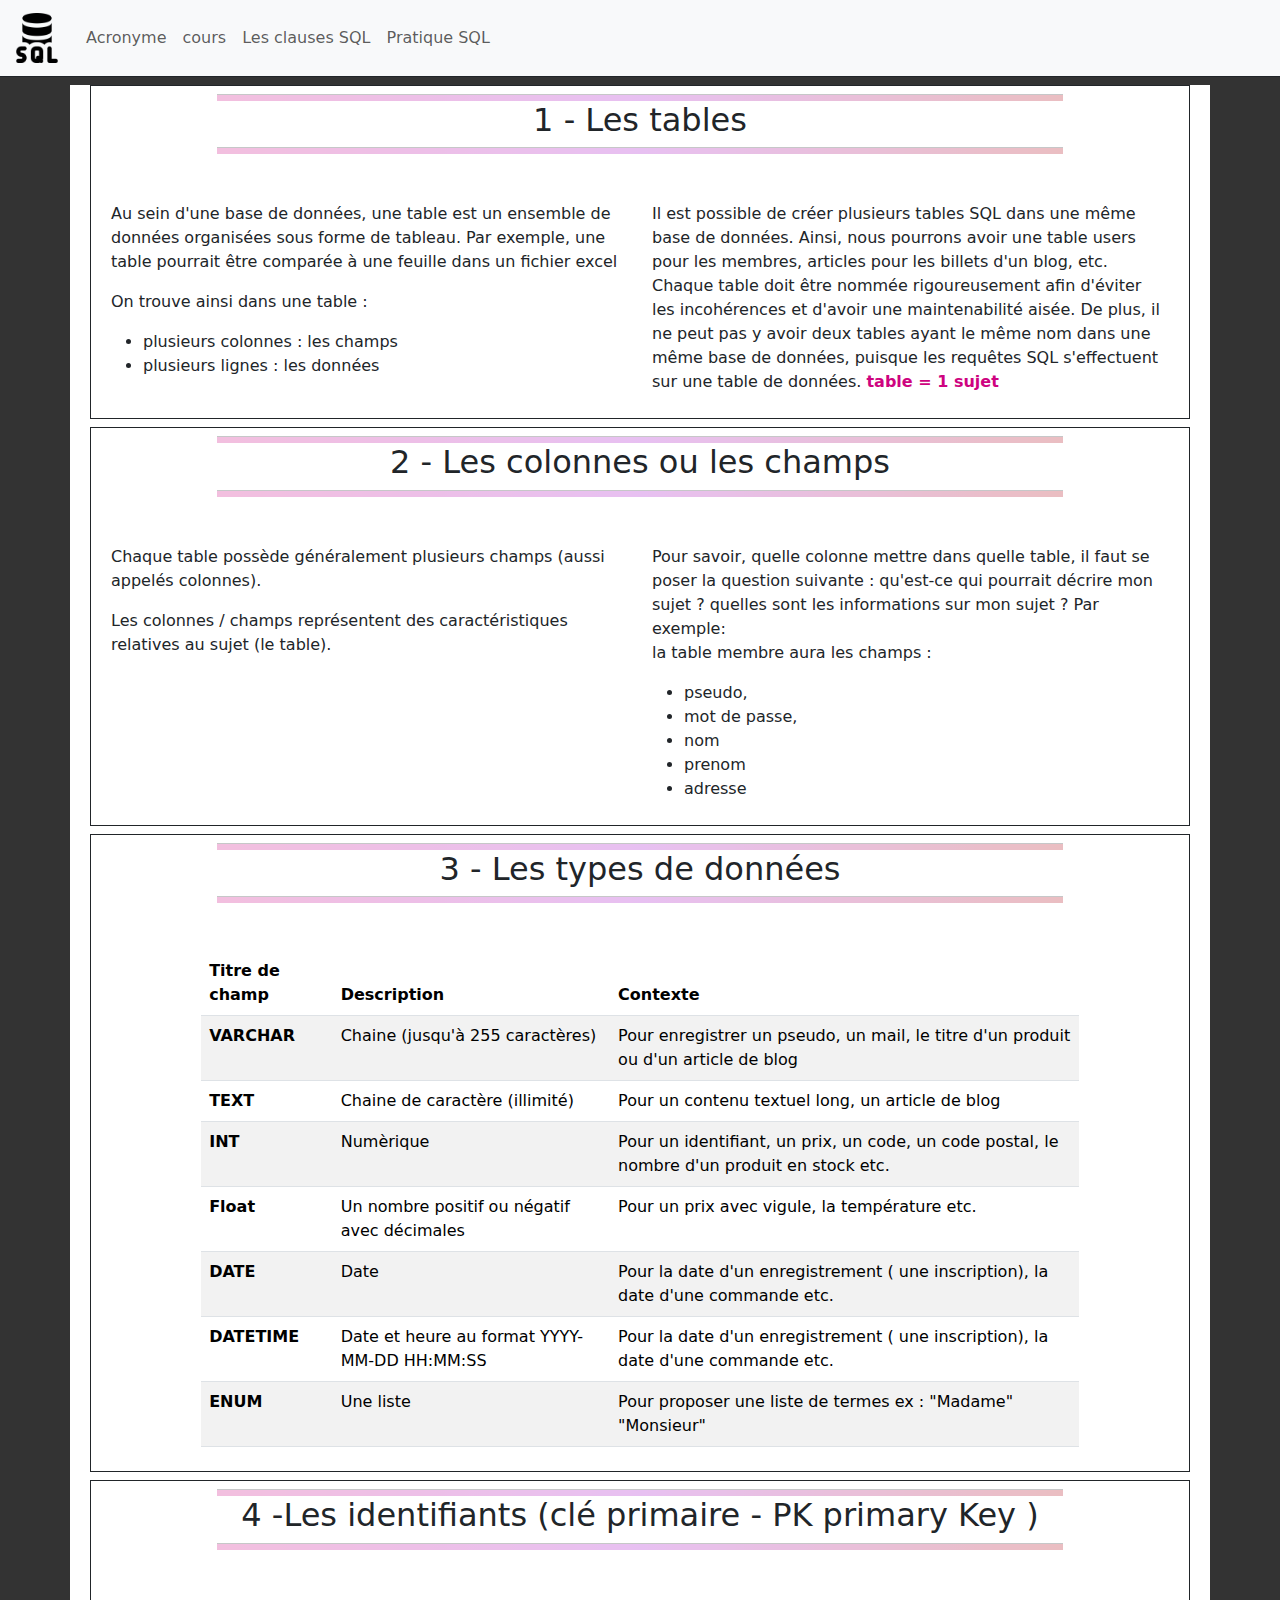
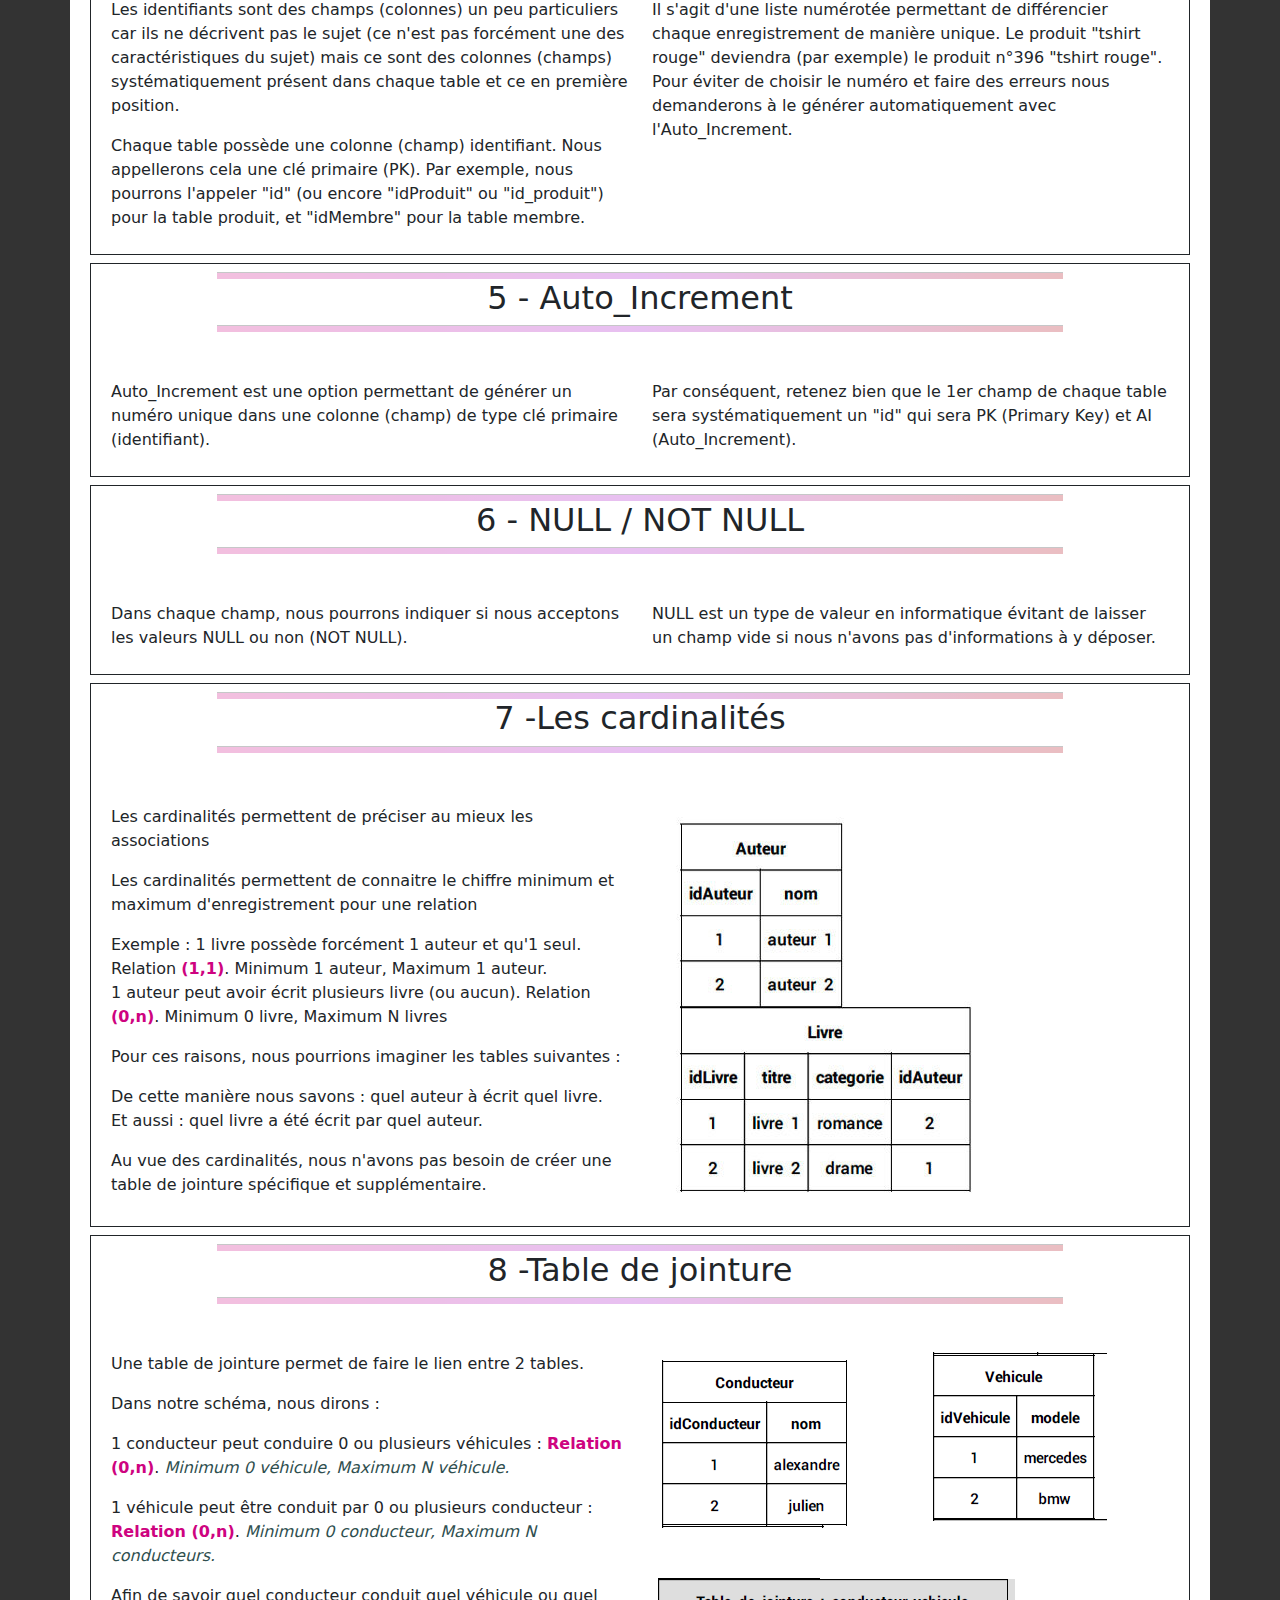
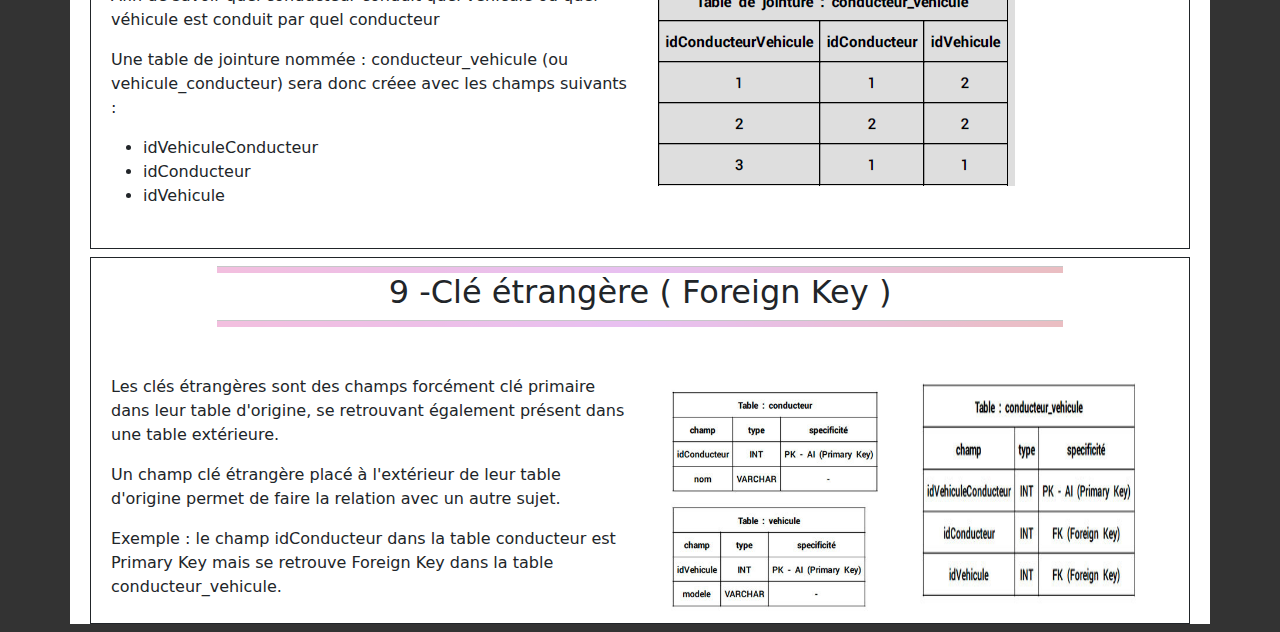
<file: 01_SQL/cours.html>
<!DOCTYPE html>
<html lang="fr">

<head>
     <meta charset="UTF-8">
     <meta name="viewport" content="width=device-width, initial-scale=1.0">
     <!-- Link bootstrap -->
     <link href="https://cdn.jsdelivr.net/npm/bootstrap@5.3.3/dist/css/bootstrap.min.css" rel="stylesheet"
          integrity="sha384-QWTKZyjpPEjISv5WaRU9OFeRpok6YctnYmDr5pNlyT2bRjXh0JMhjY6hW+ALEwIH" crossorigin="anonymous">
     <!-- Google font -->
     <link rel="preconnect" href="https://fonts.googleapis.com">
     <link rel="preconnect" href="https://fonts.gstatic.com" crossorigin>
     <link href="https://fonts.googleapis.com/css2?family=Amatic+SC:wght@400;700&family=Open+Sans:ital,wght@0,300..800;1,300..800&display=swap"
          rel="stylesheet">
     <!-- feuille de style perso -->
     <link rel="stylesheet" href="assets/css/style.css">
     <title>Acronyme</title>
</head>

<body>
     <header>
          <nav class="navbar navbar-expand-sm navbar-light bg-light  border-bottom border-dark">
               <div class="container-fluid">
                    <a class="navbar-brand" href="#"><img src="assets/img/logo_sql.png" alt="logo"></a>
                    <button class="navbar-toggler d-lg-none" type="button" data-bs-toggle="collapse"
                         data-bs-target="#collapsibleNavId" aria-controls="collapsibleNavId" aria-expanded="false"
                         aria-label="Toggle navigation">
                         <span class="navbar-toggler-icon"></span>
                    </button>
                    <div class="collapse navbar-collapse" id="collapsibleNavId">
                         <ul class="navbar-nav me-auto mt-2 mt-lg-0">
                              <li class="nav-item">
                                   <a class="nav-link" href="index.html">Acronyme</a>
                              </li>
                              <li class="nav-item">
                                   <a class="nav-link" href="cours.html">cours</a>
                              </li>
                              <li class="nav-item">
                                   <a class="nav-link" href="clause_sql.html">Les clauses SQL</a>
                              </li>
                              <li class="nav-item">
                                   <a class="nav-link" href="pratique_sql.html">Pratique SQL</a>
                              </li>
                         </ul>
                    </div>
               </div>
          </nav>
     </header>
     <div class="container">
          <main>
               <div class="row m-2 border border-dark p-2">
                    <div class="col-sm-12">
                         <hr>
                         <h2 class="text-center"> 1 - Les tables</h2>
                         <hr>
                    </div>
                    <div class="col-sm-12 col-md-6 mt-5">
                         <p>Au sein d'une base de données, une table est un ensemble de données organisées sous forme de
                              tableau. Par exemple, une table pourrait être comparée à une feuille dans un fichier excel
                         </p>
                         <p>On trouve ainsi dans une table :</p>
                         <ul>
                              <li>plusieurs colonnes : les champs</li>
                              <li>plusieurs lignes : les données</li>
                         </ul>

                    </div>
                    <div class="col-sm-12 col-md-6 mt-5">
                         <p>Il est possible de créer plusieurs tables SQL dans une même base de données. Ainsi, nous
                              pourrons avoir une table users pour les membres, articles pour les billets d'un blog, etc.
                              <br>
                              Chaque table doit être nommée rigoureusement afin d'éviter les incohérences et d'avoir une
                              maintenabilité aisée. De plus, il ne peut pas y avoir deux tables ayant le même nom dans
                              une même base de données, puisque les requêtes SQL s'effectuent sur une table de données.
                              <strong>table = 1 sujet</strong>
                         </p>
                    </div>
               </div>
               <div class="row m-2 border border-dark  p-2">
                    <div class="col-sm-12">
                         <hr>
                         <h2 class="text-center">2 - Les colonnes ou les champs</h2>
                         <hr>
                    </div>
                    <div class="col-sm-12 col-md-6 mt-5">
                         <p>Chaque table possède généralement plusieurs champs (aussi appelés colonnes).</p>
                         <p>Les colonnes / champs représentent des caractéristiques relatives au sujet (le table).</p>
                    </div>
                    <div class="col-sm-12 col-md-6 mt-5">
                         <p>Pour savoir, quelle colonne mettre dans quelle table, il faut se poser la question suivante
                              : qu'est-ce qui pourrait décrire mon sujet ? quelles sont les informations sur mon sujet ?
                              Par exemple:<br>
                              la table membre aura les champs : </p>
                         <ul>
                              <li>pseudo,</li>
                              <li>mot de passe,</li>
                              <li>nom</li>
                              <li>prenom</li>
                              <li>adresse</li>
                         </ul>
                    </div>
               </div>
               <div class="row m-2 border border-dark  p-2 d-flex justify-content-center">
                    <div class="col-sm-12">
                         <hr>
                         <h2 class="text-center ">3 - Les types de données</h2>
                         <hr>
                    </div>
                    <div class="col-sm-10 mt-5 ">
                         <table class="table table-striped table-hover">
                              <thead>
                                   <tr>
                                        <th scope="col">Titre de champ</th>
                                        <th scope="col">Description</th>
                                        <th scope="col">Contexte</th>

                                   </tr>
                              </thead>
                              <tbody>
                                   <tr>
                                        <th scope="row">VARCHAR</th>
                                        <td>Chaine (jusqu'à 255 caractères)</td>
                                        <td>Pour enregistrer un pseudo, un mail, le titre d'un produit ou d'un article
                                             de blog</td>

                                   </tr>
                                   <tr>
                                        <th scope="row">TEXT</th>
                                        <td>Chaine de caractère (illimité)</td>
                                        <td>Pour un contenu textuel long, un article de blog</td>

                                   </tr>
                                   <tr>
                                        <th scope="row">INT</th>
                                        <td>Numèrique</td>
                                        <td>Pour un identifiant, un prix, un code, un code postal, le nombre d'un
                                             produit en stock etc.</td>

                                   </tr>
                                   <tr>
                                        <th scope="row">Float</th>
                                        <td>Un nombre positif ou négatif avec décimales</td>
                                        <td> Pour un prix avec vigule, la température etc.</td>

                                   </tr>
                                   <tr>
                                        <th scope="row">DATE</th>
                                        <td>Date</td>
                                        <td>Pour la date d'un enregistrement ( une inscription), la date d'une commande
                                             etc.</td>
                                   </tr>
                                   <tr>
                                        <th scope="row">DATETIME</th>
                                        <td>Date et heure au format YYYY-MM-DD HH:MM:SS</td>
                                        <td>Pour la date d'un enregistrement ( une inscription), la date d'une commande
                                             etc.</td>
                                   </tr>
                                   <tr>
                                        <th scope="row">ENUM</th>
                                        <td>Une liste</td>
                                        <td>Pour proposer une liste de termes ex : "Madame" "Monsieur" </td>

                                   </tr>
                              </tbody>
                         </table>

                    </div>
               </div><!-- fin de la rangée 6 -->
               <div class="row m-2 border border-dark  p-2">
                    <div class="col-sm-12">
                         <hr>
                         <h2 class="text-center">4 -Les identifiants (clé primaire - PK primary Key )</h2>
                         <hr>
                    </div>
                    <div class="col-sm-12 col-md-6 mt-5">
                         <p> Les identifiants sont des champs (colonnes) un peu particuliers car ils ne décrivent pas le
                              sujet (ce n'est
                              pas forcément une des caractéristiques du sujet) mais ce
                              sont des colonnes (champs) systématiquement présent dans chaque table et ce en première
                              position.</p>
                         <p> Chaque table possède une colonne (champ) identifiant. Nous appellerons cela une clé
                              primaire (PK).
                              Par exemple, nous pourrons l'appeler "id" (ou encore "idProduit" ou "id_produit") pour la
                              table produit, et
                              "idMembre" pour la table membre.</p>
                    </div>
                    <div class="col-sm-12 col-md-6 mt-5">
                         <p> Il s'agit d'une liste numérotée permettant de différencier chaque enregistrement de manière
                              unique.
                              Le produit "tshirt rouge" deviendra (par exemple) le produit n°396 "tshirt rouge".
                              Pour éviter de choisir le numéro et faire des erreurs nous demanderons à le générer
                              automatiquement avec
                              l'Auto_Increment. </p>

                    </div>
               </div>
               <div class="row m-2 border border-dark  p-2">
                    <div class="col-sm-12">
                         <hr>
                         <h2 class="text-center">5 - Auto_Increment</h2>
                         <hr>
                    </div>
                    <div class="col-sm-12 col-md-6 mt-5">
                         <p> Auto_Increment est une option permettant de générer un numéro unique dans une colonne
                              (champ) de type clé primaire (identifiant).</p>
                    </div>
                    <div class="col-sm-12 col-md-6 mt-5">
                         <p> Par conséquent, retenez bien que le 1er champ de chaque table sera systématiquement un "id"
                              qui sera PK (Primary Key) et AI (Auto_Increment). </p>

                    </div>
               </div>
               <div class="row m-2 border border-dark  p-2">
                    <div class="col-sm-12">
                         <hr>
                         <h2 class="text-center">6 - NULL / NOT NULL</h2>
                         <hr>
                    </div>
                    <div class="col-sm-12 col-md-6 mt-5">
                         <p> Dans chaque champ, nous pourrons indiquer si nous acceptons les valeurs NULL ou non (NOT
                              NULL).</p>
                    </div>
                    <div class="col-sm-12 col-md-6 mt-5">
                         <p> NULL est un type de valeur en informatique évitant de laisser un champ vide si nous n'avons
                              pas d'informations à y déposer. </p>

                    </div>
               </div>
               <div class="row m-2 border border-dark  p-2">
                    <div class="col-sm-12">
                         <hr>
                         <h2 class="text-center">7 -Les cardinalités</h2>
                         <hr>
                    </div>
                    <div class="col-sm-12 col-md-6 mt-5 d-flex flex-column justify-content-center">
                         <p> Les cardinalités permettent de préciser au mieux les associations</p>
                         <p> Les cardinalités permettent de connaitre le chiffre minimum et maximum d'enregistrement
                              pour une relation</p>
                         <p>Exemple : 1 livre possède forcément 1 auteur et qu'1 seul. Relation <strong>(1,1)</strong>.
                              Minimum 1 auteur, Maximum 1 auteur. <br>
                              1 auteur peut avoir écrit plusieurs livre (ou aucun). Relation <strong>(0,n)</strong>.
                              Minimum 0 livre, Maximum N livres
                         </p>
                         <p>Pour ces raisons, nous pourrions imaginer les tables suivantes :</p>
                         <p>De cette manière nous savons : quel auteur à écrit quel livre. <br>
                              Et aussi : quel livre a été écrit par quel auteur.</p>
                         <p> Au vue des cardinalités, nous n'avons pas besoin de créer une table de jointure spécifique
                              et supplémentaire.</p>
                    </div>
                    <div class="col-sm-12 col-md-6 mt-5">
                         <img src="assets/img/cardinalites.jpg" alt="image exemple">

                    </div>
               </div>
               <div class="row m-2 border border-dark p-2">
                    <div class="col-sm-12">
                         <hr>
                         <h2 class="text-center">8 -Table de jointure</h2>
                         <hr>
                    </div>
                    <div class="col-sm-12 col-md-6 mt-5 d-flex flex-column justify-content-center">
                         <p> Une table de jointure permet de faire le lien entre 2 tables.</p>
                         <p> Dans notre schéma, nous dirons : </p>
                         <p>1 conducteur peut conduire 0 ou plusieurs véhicules : <strong>Relation (0,n)</strong>.
                              <em>Minimum 0 véhicule, Maximum N véhicule.</em></p>
                         <p>1 véhicule peut être conduit par 0 ou plusieurs conducteur : <strong>Relation
                                   (0,n)</strong>. <em>Minimum 0 conducteur, Maximum N conducteurs.</em></p>
                         <p>Afin de savoir quel conducteur conduit quel véhicule ou quel véhicule est conduit par quel
                              conducteur </p>
                         <p>Une table de jointure nommée : conducteur_vehicule (ou vehicule_conducteur) sera donc créee
                              avec les champs suivants :
                         <ul>
                              <li>idVehiculeConducteur</li>
                              <li>idConducteur</li>
                              <li>idVehicule</li>
                         </ul>
                         </p>
                    </div>
                    <div class="col-sm-12 col-md-6 mt-5 row">
                         <div class="col-md-6 col-sm-12 "> <img src="assets/img/jointure_1.png"
                                   alt="image de la partie jointure"></div>
                         <div class="col-md-6 col-sm-12 "><img src="assets/img/jointure_2.png"
                                   alt="image de la partie jointure"></div>
                         <div class="col-md-12 col-sm-12 "><img src="assets/img/jointure_3.png"
                                   alt="image de la partie jointure"></div>

                    </div>
               </div>
               <div class="row m-2 border border-dark  p-2">
                    <div class="col-sm-12">
                         <hr>
                         <h2 class="text-center">9 -Clé étrangère ( Foreign Key )</h2>
                         <hr>
                    </div>
                    <div class="col-sm-12 col-md-6 mt-5 d-flex flex-column justify-content-center">
                         <p> Les clés étrangères sont des champs forcément clé primaire dans leur table d'origine, se
                              retrouvant également présent dans une table extérieure.</p>
                         <p>Un champ clé étrangère placé à l'extérieur de leur table d'origine permet de faire la
                              relation avec un autre sujet.</p>
                         <p> Exemple : le champ idConducteur dans la table conducteur est Primary Key mais se retrouve
                              Foreign Key dans la table conducteur_vehicule.</p>
                    </div>
                    <div class="col-sm-12 col-md-6 mt-5 row">
                         <img src="assets/img/clef_etrangere_1.jpg" alt="image de la partie jointure"
                              class="col-md-6 col-sm-12 ">
                         <img src="assets/img/clef_etrangere_2.jpg" alt="image de la partie jointure"
                              class="col-md-6 col-sm-12 ">

                    </div>
               </div>
          </main>
     </div>








     <script src="https://cdn.jsdelivr.net/npm/bootstrap@5.3.3/dist/js/bootstrap.bundle.min.js"
          integrity="sha384-YvpcrYf0tY3lHB60NNkmXc5s9fDVZLESaAA55NDzOxhy9GkcIdslK1eN7N6jIeHz"
          crossorigin="anonymous"></script>
</body>

</html>
</file>
<file: 01_SQL/assets/css/style.css>
body {
    background-color: #333;
}

header nav img {
    width: 50px;
}

.container {
    background-color: #fff;
}

hr {
    height: 7px;
    background: linear-gradient(to right, #ce0380 0%, #a409cb 50%, #af000f 100%);
    width: 80%;
    margin: 0 auto;
}

strong {
    color: #ce0380;
}

em {
    color: darkslategrey;
}
h4{
    color: #a409cb;
}
h6{
    color: cornflowerblue;
    margin-bottom: 20px !important;
    font-size: 1.1rem;
}
img:not(img[src="assets/img/logo.img"]){
    box-shadow: 0 0 13px 16px rgba(0,0, 0, 0,1);
}
</file>
